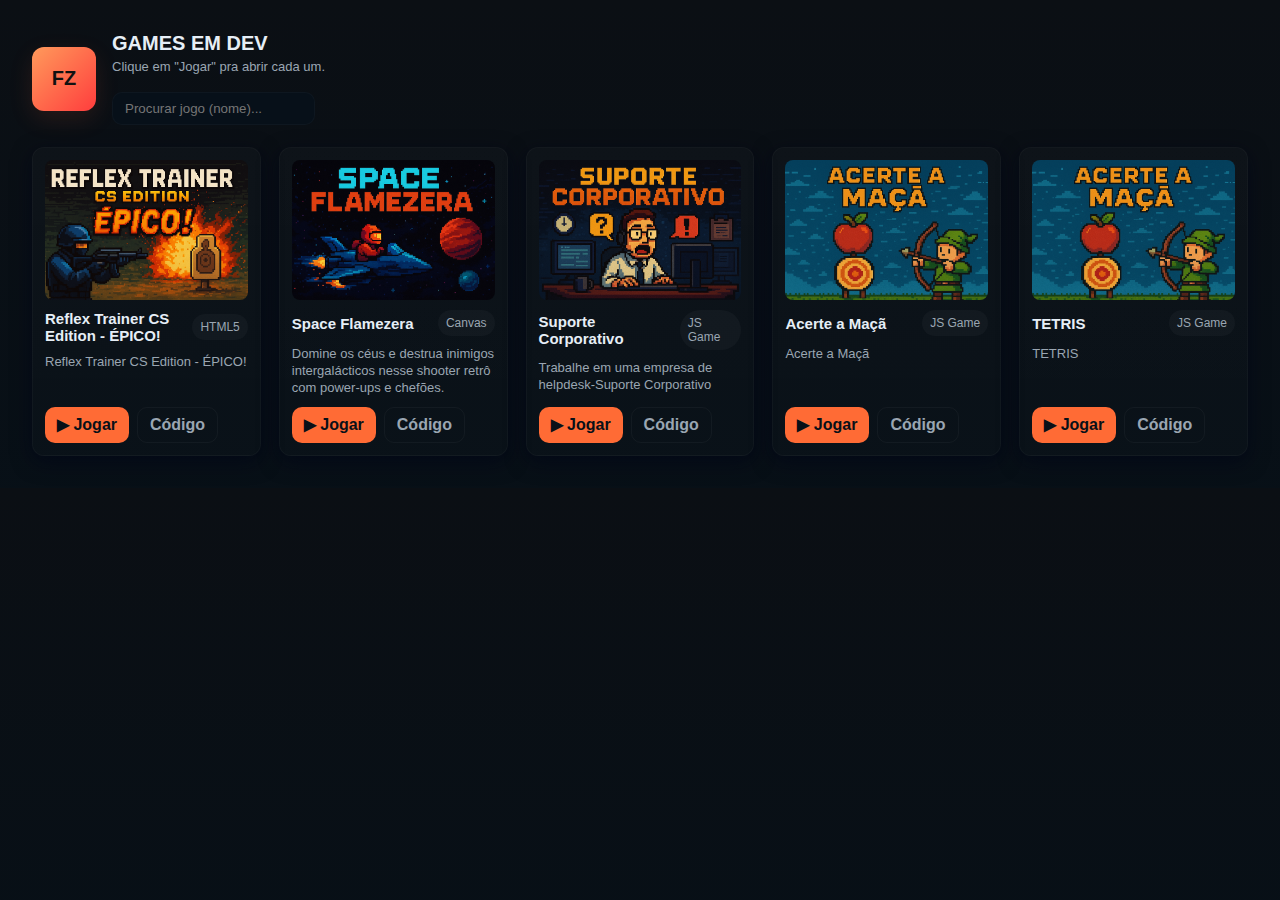
<file: index.html>
<!DOCTYPE html>
<html lang="pt-BR">
<head>
  <meta charset="utf-8" />
  <meta name="viewport" content="width=device-width,initial-scale=1" />
  <title>Meus Jogos — Junão</title>
  <style>
    :root{
      --bg:#0b0f14;
      --card:#0f1720;
      --muted:#9aa6b2;
      --accent:#ff6b35;
    }
    *{box-sizing:border-box}
    body{
      margin:0;
      font-family:Inter, "Segoe UI", Roboto, Arial, sans-serif;
      background: linear-gradient(180deg, var(--bg), #061018 140%);
      color:#e6eef6;
      -webkit-font-smoothing:antialiased;
      -moz-osx-font-smoothing:grayscale;
      padding:32px;
    }

    header{
      display:flex;
      gap:16px;
      align-items:center;
      margin-bottom:20px;
    }
    .logo{
      width:64px;
      height:64px;
      border-radius:12px;
      background:linear-gradient(135deg,#ff9a5b,#ff3d3d);
      display:flex;
      align-items:center;
      justify-content:center;
      font-weight:800;
      color:#111;
      font-size:20px;
      box-shadow:0 8px 24px rgba(255,100,50,0.12);
    }
    h1{margin:0;font-size:20px}
    p.lead{color:var(--muted); margin:4px 0 0; font-size:13px}

    .controls{
      margin-top:18px;
      display:flex;
      gap:8px;
      align-items:center;
    }
    .search{
      padding:8px 12px;
      border-radius:10px;
      background:#071019;
      border:1px solid rgba(255,255,255,0.03);
      color:var(--muted);
      outline:none;
    }

    .grid{
      display:grid;
      grid-template-columns:repeat(auto-fit,minmax(220px,1fr));
      gap:18px;
      margin-top:22px;
    }

    .card{
      background:linear-gradient(180deg, rgba(255,255,255,0.02), rgba(255,255,255,0.01));
      border-radius:12px;
      padding:12px;
      display:flex;
      flex-direction:column;
      gap:10px;
      box-shadow:0 6px 20px rgba(2,6,23,0.7);
      border:1px solid rgba(255,255,255,0.03);
      transition:transform .14s ease, box-shadow .14s ease;
    }
    .card:hover{ transform:translateY(-6px); box-shadow:0 14px 40px rgba(2,6,23,0.9); }

    .thumb{
      width:100%;
      height:140px;
      border-radius:8px;
      object-fit:cover;
      background:linear-gradient(180deg,#0b1220,#071018);
      display:block;
    }

    .meta{display:flex;align-items:center;justify-content:space-between;gap:8px}
    .title{font-weight:700;font-size:15px}
    .tag{font-size:12px;padding:6px 8px;border-radius:999px;background:rgba(255,255,255,0.03);color:var(--muted)}

    .desc{color:var(--muted);font-size:13px;line-height:1.3}

    .actions{display:flex;gap:8px;margin-top:auto}
    .btn{
      padding:8px 12px;border-radius:10px;border:0;background:var(--accent);color:#081018;font-weight:700;cursor:pointer;text-decoration:none;
    }
    .btn.secondary{
      background:transparent;color:var(--muted);border:1px solid rgba(255,255,255,0.04);font-weight:600;
    }

    footer{color:var(--muted);font-size:13px;margin-top:28px;text-align:center}
    @media (max-width:420px){
      .thumb{height:110px}
    }
  </style>
</head>
<body>
  <header>
    <div class="logo">FZ</div>
    <div>
      <h1>GAMES EM DEV</h1>
      <p class="lead">Clique em "Jogar" pra abrir cada um.</p>
      <div class="controls">
        <input id="search" class="search" placeholder="Procurar jogo (nome)..." />
      </div>
    </div>
  </header>

  <main>
    <div id="grid" class="grid">

      <!-- 🐍 Jogo 1: Reflex Trainer CS Edition - ÉPICO! -->
      <article class="card" data-title="Snake Insano">
        <img class="thumb" src="jogo1/ChatGPT Image 27 de out. de 2025, 20_28_42.png" alt="Thumbnail Snake Insano" onerror="this.src='assets/default-thumb.png'">
        <div class="meta">
          <div class="title">Reflex Trainer CS Edition - ÉPICO!</div>
          <div class="tag">HTML5</div>
        </div>
        <div class="desc">Reflex Trainer CS Edition - ÉPICO!</div>
        <div class="actions">
          <a class="btn" href="jogo1/index.html" target="_blank" rel="noopener">▶ Jogar</a>
          <a class="btn secondary" href="https://cristelli1226-source.github.io/FireBall_GamePlay/jogo1/index.html" target="_blank" rel="noopener">Código</a>
        </div>
      </article>

      <!-- 🚀 Jogo 2: Space Flamezera -->
      <article class="card" data-title="Space Shooter">
        <img class="thumb" src="jogo2/ChatGPT Image 27 de out. de 2025, 20_31_15.png" alt="Thumbnail Space Shooter" onerror="this.src='assets/default-thumb.png'">
        <div class="meta">
          <div class="title">Space Flamezera</div>
          <div class="tag">Canvas</div>
        </div>
        <div class="desc">Domine os céus e destrua inimigos intergalácticos nesse shooter retrô com power-ups e chefões.</div>
        <div class="actions">
          <a class="btn" href="jogo2/index.html" target="_blank" rel="noopener">▶ Jogar</a>
          <a class="btn secondary" href="https://cristelli1226-source.github.io/FireBall_GamePlay/jogo2/index.html" target="_blank" rel="noopener">Código</a>
        </div>
      </article>

      <!-- 🐉 Jogo 3: Suporte Corporativo -->
      <article class="card" data-title="Suporte Corporativo">
        <img class="thumb" src="jogo3/ChatGPT Image 27 de out. de 2025, 20_34_04.png" alt="Thumbnail Flappy Dragon" onerror="this.src='assets/default-thumb.png'">
        <div class="meta">
          <div class="title">Suporte Corporativo</div>
          <div class="tag">JS Game</div>
        </div>
        <div class="desc">Trabalhe em uma empresa de helpdesk-Suporte Corporativo</div>
        <div class="actions">
          <a class="btn" href="jogo3/index.html" target="_blank" rel="noopener">▶ Jogar</a>
          <a class="btn secondary" href="https://cristelli1226-source.github.io/FireBall_GamePlay/jogo3/index.html" target="_blank" rel="noopener">Código</a>
        </div>
      </article>

 <!-- 🐉 Jogo 4: Acerte a Maçã -->
      <article class="card" data-title="Acerte a Maçã">
        <img class="thumb" src="jogo4/ChatGPT Image 27 de out. de 2025, 20_36_24.png" alt="Thumbnail Flappy Dragon" onerror="this.src='assets/default-thumb.png'">
        <div class="meta">
          <div class="title">Acerte a Maçã</div>
          <div class="tag">JS Game</div>
        </div>
        <div class="desc">Acerte a Maçã</div>
        <div class="actions">
          <a class="btn" href="jogo4/index.html" target="_blank" rel="noopener">▶ Jogar</a>
          <a class="btn secondary" href="https://cristelli1226-source.github.io/FireBall_GamePlay/jogo4/index.html" target="_blank" rel="noopener">Código</a>
        </div>
      </article>

  <!-- 🐉 Jogo 4: TETRIS -->
      <article class="card" data-title="TETRIS">
        <img class="thumb" src="jogo4/ChatGPT Image 27 de out. de 2025, 20_36_24.png" alt="Thumbnail Flappy Dragon" onerror="this.src='assets/default-thumb.png'">
        <div class="meta">
          <div class="title">TETRIS</div>
          <div class="tag">JS Game</div>
        </div>
        <div class="desc">TETRIS</div>
        <div class="actions">
          <a class="btn" href="jogo4/index.html" target="_blank" rel="noopener">▶ Jogar</a>
          <a class="btn secondary" href="https://cristelli1226-source.github.io/FireBall_GamePlay/jogo5/index.html" target="_blank" rel="noopener">Código</a>
        </div>
      </article>

    </div>
  </main>

  </footer>

  <script>
    const search = document.getElementById('search');
    const cards = Array.from(document.querySelectorAll('.card'));
    search.addEventListener('input', () => {
      const q = search.value.trim().toLowerCase();
      cards.forEach(card => {
        const title = (card.dataset.title || '').toLowerCase();
        const desc = (card.querySelector('.desc')?.textContent || '').toLowerCase();
        card.style.display = (q === '' || title.includes(q) || desc.includes(q)) ? '' : 'none';
      });
    });
  </script>
</body>
</html>
</file>
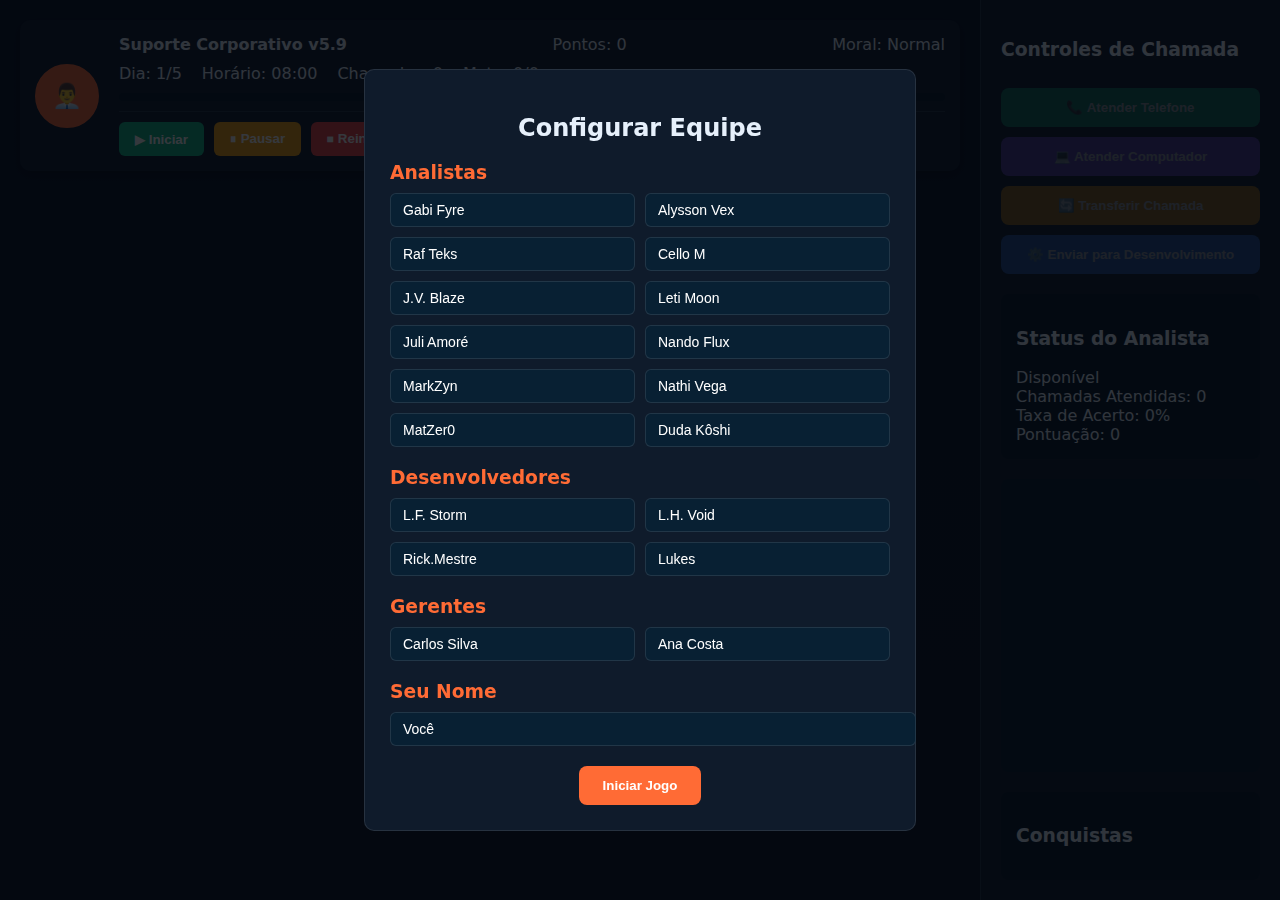
<file: jogo3/index.HTML>
<!doctype html>
<html lang="pt-BR">
<head>
  <meta charset="utf-8" />
  <meta name="viewport" content="width=device-width,initial-scale=1" />
  <title>Suporte Simulator — Edição Corporativa v.5.9</title>
  <style>
    :root {
      --bg: #0b1320;
      --card: #0f1b2b;
      --accent: #ff6b35;
      --muted: #9fb3c8;
      --correct: #4ade80;
      --wrong: #f87171;
      --neutral: #fbbf24;
      --special: #a855f7;
      --dev: #3b82f6;
      --manager: #f59e0b;
    }
    
    body {
      font-family: Inter, system-ui, Segoe UI, Arial;
      background: linear-gradient(180deg, #071021, #0b1320);
      color: #e6f0fb;
      margin: 0;
      padding: 0;
      min-height: 100vh;
      overflow: hidden;
    }
    
    .game-container {
      display: grid;
      grid-template-columns: 1fr 300px;
      height: 100vh;
    }
    
    .office-view {
      display: flex;
      flex-direction: column;
      padding: 20px;
      overflow: auto;
    }
    
    .hud {
      background: var(--card);
      padding: 15px;
      border-radius: 10px;
      margin-bottom: 20px;
      box-shadow: 0 4px 12px rgba(0,0,0,0.4);
      display: flex;
      align-items: center;
      gap: 20px;
    }
    
    .player-avatar {
      width: 60px;
      height: 60px;
      border-radius: 50%;
      background: var(--accent);
      display: flex;
      align-items: center;
      justify-content: center;
      font-size: 24px;
      border: 2px solid var(--accent);
      flex-shrink: 0;
      position: relative;
      cursor: pointer;
    }
    
    .hud-content {
      flex: 1;
    }
    
    .stats-bar {
      display: flex;
      justify-content: space-between;
      margin-bottom: 10px;
    }
    
    .day-info {
      display: flex;
      gap: 20px;
      margin-bottom: 10px;
    }
    
    .progress-bar {
      width: 100%;
      height: 8px;
      background: #071826;
      border-radius: 4px;
      margin: 8px 0;
      overflow: hidden;
    }
    
    .progress-fill {
      height: 100%;
      background: var(--accent);
      border-radius: 4px;
      transition: width .3s;
    }
    
    .controls {
      display: flex;
      gap: 10px;
      margin-top: 10px;
      padding-top: 10px;
      border-top: 1px solid rgba(255,255,255,0.1);
    }
    
    .control-btn {
      padding: 8px 16px;
      border-radius: 6px;
      border: none;
      background: var(--accent);
      color: white;
      font-weight: bold;
      cursor: pointer;
      transition: all 0.2s;
    }
    
    .control-btn:hover {
      transform: translateY(-2px);
      box-shadow: 0 4px 8px rgba(0,0,0,0.3);
    }
    
    .control-btn:disabled {
      opacity: 0.5;
      cursor: not-allowed;
      transform: none;
    }
    
    .control-btn.start {
      background: #10b981;
    }
    
    .control-btn.pause {
      background: #f59e0b;
    }
    
    .control-btn.reset {
      background: #ef4444;
    }
    
    .control-btn.speed {
      background: #8b5cf6;
    }
    
    .office-layout {
      display: grid;
      grid-template-columns: 1fr 1fr 1fr;
      gap: 15px;
      flex: 1;
    }
    
    .room {
      background: var(--card);
      border-radius: 10px;
      padding: 15px;
      display: flex;
      flex-direction: column;
      box-shadow: 0 4px 12px rgba(0,0,0,0.3);
    }
    
    .room-header {
      display: flex;
      align-items: center;
      gap: 8px;
      margin-bottom: 15px;
      padding-bottom: 8px;
      border-bottom: 1px solid rgba(255,255,255,0.1);
    }
    
    .room-title {
      font-weight: bold;
      font-size: 14px;
    }
    
    .desks-grid {
      display: grid;
      grid-template-columns: repeat(3, 1fr);
      gap: 10px;
      flex: 1;
    }
    
    .desk {
      width: 70px;
      height: 70px;
      background: #0a1a2a;
      border-radius: 8px;
      display: flex;
      flex-direction: column;
      align-items: center;
      justify-content: center;
      position: relative;
      transition: all 0.3s;
      font-size: 12px;
      text-align: center;
      padding: 5px;
      cursor: pointer;
    }
    
    .desk.player {
      border: 2px solid var(--accent);
      transform: scale(1.05);
    }
    
    .desk.busy {
      border: 2px solid var(--wrong);
    }
    
    .desk.available {
      border: 2px solid var(--correct);
    }
    
    .desk.dev {
      background: #1e3a5f;
      border: 2px solid var(--dev);
    }
    
    .desk.manager {
      background: #3a2a0f;
      border: 2px solid var(--manager);
    }
    
    .call-indicator {
      position: absolute;
      top: -5px;
      right: -5px;
      width: 18px;
      height: 18px;
      border-radius: 50%;
      display: flex;
      align-items: center;
      justify-content: center;
      font-size: 9px;
    }
    
    .phone-call {
      background: var(--accent);
    }
    
    .computer-call {
      background: var(--special);
    }
    
    .dev-task {
      background: var(--dev);
    }
    
    .dev-progress-bar {
      position: absolute;
      bottom: 0;
      left: 0;
      width: 100%;
      height: 4px;
      background: #071826;
      border-radius: 0 0 8px 8px;
      overflow: hidden;
    }
    
    .dev-progress-fill {
      height: 100%;
      background: var(--dev);
      transition: width 0.3s;
      border-radius: 0 0 8px 8px;
    }
    
    .sidebar {
      background: var(--card);
      padding: 20px;
      display: flex;
      flex-direction: column;
      gap: 20px;
      overflow-y: auto;
      border-left: 1px solid rgba(255,255,255,0.1);
    }
    
    .call-controls {
      display: flex;
      flex-direction: column;
      gap: 10px;
    }
    
    .call-btn {
      padding: 12px;
      border-radius: 8px;
      border: none;
      background: var(--accent);
      color: white;
      font-weight: bold;
      cursor: pointer;
      display: flex;
      align-items: center;
      gap: 8px;
      justify-content: center;
      transition: all 0.2s;
      position: relative;
    }
    
    .call-btn:hover:not(:disabled) {
      transform: translateY(-2px);
      box-shadow: 0 4px 8px rgba(0,0,0,0.3);
    }
    
    .call-btn:disabled {
      opacity: 0.5;
      cursor: not-allowed;
    }
    
    .call-btn.phone {
      background: #10b981;
    }
    
    .call-btn.computer {
      background: #8b5cf6;
    }
    
    .call-btn.transfer {
      background: #f59e0b;
    }
    
    .call-btn.dev {
      background: var(--dev);
    }
    
    .status-panel {
      background: #071826;
      padding: 15px;
      border-radius: 8px;
    }
    
    .last-call-rating {
      margin-top: 10px;
      padding: 8px;
      background: #082033;
      border-radius: 6px;
      font-size: 12px;
    }
    
    .rating-good {
      color: var(--correct);
    }
    
    .rating-bad {
      color: var(--wrong);
    }
    
    .rating-neutral {
      color: var(--neutral);
    }
    
    .log {
      background: #071b2a;
      padding: 12px;
      border-radius: 8px;
      height: 200px;
      overflow: auto;
      font-size: 13px;
      flex: 1;
    }
    
    .achievements {
      background: #071826;
      padding: 15px;
      border-radius: 8px;
    }
    
    .achievement-list {
      display: flex;
      flex-direction: column;
      gap: 8px;
      margin-top: 10px;
    }
    
    .achievement {
      display: flex;
      align-items: center;
      gap: 10px;
      padding: 8px;
      background: #082033;
      border-radius: 6px;
      font-size: 13px;
    }
    
    .achievement.unlocked {
      border-left: 4px solid var(--correct);
    }
    
    .achievement.locked {
      opacity: 0.6;
    }
    
    .achievement-icon {
      width: 24px;
      height: 24px;
      border-radius: 50%;
      background: var(--neutral);
      display: flex;
      align-items: center;
      justify-content: center;
      font-size: 12px;
    }
    
    .modal {
      position: fixed;
      inset: 0;
      display: none;
      align-items: center;
      justify-content: center;
      background: rgba(2,6,12,.8);
      z-index: 1000;
    }
    
    .modal .box {
      background: var(--card);
      padding: 20px;
      border-radius: 10px;
      min-width: 400px;
      max-width: 500px;
      border: 1px solid rgba(255,255,255,.1);
    }
    
    .options {
      display: flex;
      flex-direction: column;
      gap: 8px;
      margin-top: 12px;
    }
    
    .opt {
      padding: 10px;
      border-radius: 8px;
      background: #082033;
      border: 1px solid rgba(255,255,255,.03);
      cursor: pointer;
      transition: all .2s;
    }
    
    .opt:hover {
      background: #0a2942;
      transform: translateY(-1px);
    }
    
    .lunch-options {
      display: grid;
      grid-template-columns: 1fr 1fr;
      gap: 10px;
      margin-top: 15px;
    }
    
    .lunch-opt {
      padding: 12px;
      border-radius: 8px;
      background: #082033;
      border: 1px solid rgba(255,255,255,.03);
      cursor: pointer;
      text-align: center;
      transition: all .2s;
    }
    
    .lunch-opt:hover {
      background: #0a2942;
    }
    
    .manager-event {
      text-align: center;
      padding: 15px;
      background: #1e3a5f;
      border-radius: 8px;
      margin-top: 15px;
    }
    
    .manager-options {
      display: flex;
      gap: 10px;
      justify-content: center;
      margin-top: 15px;
    }
    
    .manager-btn {
      padding: 10px 15px;
      border-radius: 8px;
      border: none;
      cursor: pointer;
      font-weight: bold;
      transition: all 0.2s;
    }
    
    .manager-btn:hover {
      transform: translateY(-2px);
    }
    
    .manager-btn.accept {
      background: var(--correct);
      color: #051018;
    }
    
    .manager-btn.decline {
      background: var(--wrong);
      color: white;
    }
    
    .tooltip {
      position: absolute;
      background: rgba(0, 0, 0, 0.9);
      color: white;
      padding: 8px 12px;
      border-radius: 6px;
      font-size: 12px;
      z-index: 1000;
      max-width: 200px;
      pointer-events: none;
      opacity: 0;
      transition: opacity 0.3s;
      border: 1px solid rgba(255,255,255,0.1);
    }
    
    .name-input-modal {
      position: fixed;
      inset: 0;
      display: flex;
      align-items: center;
      justify-content: center;
      background: rgba(2,6,12,.8);
      z-index: 2000;
    }
    
    .name-input-container {
      background: var(--card);
      padding: 25px;
      border-radius: 10px;
      width: 500px;
      max-width: 90vw;
      border: 1px solid rgba(255,255,255,.1);
    }
    
    .name-input-section {
      margin-bottom: 20px;
    }
    
    .name-input-section h3 {
      margin-bottom: 10px;
      color: var(--accent);
    }
    
    .name-input-grid {
      display: grid;
      grid-template-columns: 1fr 1fr;
      gap: 10px;
    }
    
    .name-input {
      padding: 8px 12px;
      border-radius: 6px;
      background: #082033;
      border: 1px solid rgba(255,255,255,.1);
      color: white;
      font-size: 14px;
    }
    
    .name-input:focus {
      outline: none;
      border-color: var(--accent);
    }
    
    .start-game-btn {
      padding: 12px 24px;
      border-radius: 8px;
      border: none;
      background: var(--accent);
      color: white;
      font-weight: bold;
      cursor: pointer;
      display: block;
      margin: 20px auto 0;
      transition: all 0.2s;
    }
    
    .start-game-btn:hover {
      transform: translateY(-2px);
      box-shadow: 0 4px 12px rgba(255,107,53,0.3);
    }
    
    /* NOVOS ESTILOS ADICIONADOS */
    .phone-background {
      background: linear-gradient(135deg, #1a3a5f, #0f1b2b);
      background-image: url('data:image/svg+xml;utf8,<svg xmlns="http://www.w3.org/2000/svg" width="100" height="100" viewBox="0 0 100 100"><path d="M30,20 L70,20 L70,80 L30,80 Z" fill="none" stroke="%23ff6b35" stroke-width="2"/><circle cx="50" cy="30" r="5" fill="%23ff6b35"/><rect x="40" y="45" width="20" height="30" rx="3" fill="%23ff6b35"/></svg>');
      background-repeat: no-repeat;
      background-position: center;
      background-size: 150px;
    }
    
    .chat-background {
      background: linear-gradient(135deg, #2d1b69, #0f1b2b);
      background-image: url('data:image/svg+xml;utf8,<svg xmlns="http://www.w3.org/2000/svg" width="100" height="100" viewBox="0 0 100 100"><rect x="10" y="20" width="80" height="60" rx="10" fill="%238b5cf6" opacity="0.3"/><rect x="20" y="30" width="60" height="10" rx="5" fill="%238b5cf6"/><rect x="20" y="50" width="40" height="10" rx="5" fill="%238b5cf6"/><rect x="70" y="70" width="15" height="15" rx="2" fill="%238b5cf6"/></svg>');
      background-repeat: no-repeat;
      background-position: center;
      background-size: 150px;
    }
    
    .analyst-help-modal {
      text-align: center;
    }
    
    .analyst-avatar {
      width: 80px;
      height: 80px;
      border-radius: 50%;
      background: var(--accent);
      display: flex;
      align-items: center;
      justify-content: center;
      margin: 0 auto 15px;
      font-size: 40px;
    }
    
    .analyst-badge {
      background: var(--card);
      padding: 8px 15px;
      border-radius: 20px;
      display: inline-block;
      margin-top: 10px;
      border: 1px solid var(--accent);
    }
    
    .analyst-options {
      display: flex;
      gap: 10px;
      justify-content: center;
      margin-top: 20px;
    }
    
    .analyst-btn {
      padding: 10px 15px;
      border-radius: 8px;
      border: none;
      cursor: pointer;
      font-weight: bold;
      transition: all 0.2s;
    }
    
    .analyst-btn.help {
      background: var(--correct);
      color: #051018;
    }
    
    .analyst-btn.ignore {
      background: var(--wrong);
      color: white;
    }
    
    .conversation-modal {
      text-align: center;
    }
    
    .conversation-options {
      display: flex;
      gap: 10px;
      justify-content: center;
      margin-top: 20px;
    }
    
    .conversation-btn {
      padding: 10px 15px;
      border-radius: 8px;
      border: none;
      cursor: pointer;
      font-weight: bold;
      transition: all 0.2s;
    }
    
    .conversation-btn.talk {
      background: var(--correct);
      color: #051018;
    }
    
    .conversation-btn.ignore {
      background: var(--wrong);
      color: white;
    }
    
    .speed-controls {
      display: flex;
      gap: 5px;
      margin-top: 10px;
    }
    
    .speed-btn {
      padding: 5px 10px;
      border-radius: 4px;
      border: none;
      background: #082033;
      color: white;
      cursor: pointer;
      font-size: 12px;
      transition: all 0.2s;
    }
    
    .speed-btn.active {
      background: var(--accent);
    }
    
    .speed-btn:hover {
      background: #0a2942;
    }
    
    .analyst-select-modal {
      text-align: center;
    }
    
    .analyst-list {
      display: grid;
      grid-template-columns: 1fr 1fr;
      gap: 10px;
      margin-top: 15px;
      max-height: 300px;
      overflow-y: auto;
    }
    
    .analyst-item {
      padding: 12px;
      border-radius: 8px;
      background: #082033;
      border: 1px solid rgba(255,255,255,.1);
      cursor: pointer;
      transition: all 0.2s;
      text-align: center;
    }
    
    .analyst-item:hover {
      background: #0a2942;
      transform: translateY(-2px);
    }
    
    .question-modal-content {
      position: relative;
      z-index: 1001;
    }
    
    .complaint-modal {
      text-align: center;
    }
    
    .complaint-list {
      display: flex;
      flex-direction: column;
      gap: 10px;
      margin-top: 15px;
      max-height: 300px;
      overflow-y: auto;
    }
    
    .complaint-item {
      padding: 12px;
      border-radius: 8px;
      background: #082033;
      border: 1px solid rgba(255,255,255,.1);
      cursor: pointer;
      transition: all 0.2s;
      text-align: center;
    }
    
    .complaint-item:hover {
      background: #0a2942;
      transform: translateY(-2px);
    }
    
    .analyst-progress-bar {
      position: absolute;
      bottom: 0;
      left: 0;
      width: 100%;
      height: 4px;
      background: #071826;
      border-radius: 0 0 8px 8px;
      overflow: hidden;
    }
    
    .analyst-progress-fill {
      height: 100%;
      background: var(--accent);
      transition: width 0.3s;
      border-radius: 0 0 8px 8px;
    }
  </style>
</head>
<body>
  <!-- Modal para inserir nomes antes do jogo -->
  <div class="name-input-modal" id="nameInputModal">
    <div class="name-input-container">
      <h2 style="text-align: center; margin-bottom: 20px;">Configurar Equipe</h2>
      
      <div class="name-input-section">
        <h3>Analistas</h3>
        <div class="name-input-grid">
          <input type="text" class="name-input" id="analystName1" placeholder="Analista 1" value="Gabi Fyre">
          <input type="text" class="name-input" id="analystName2" placeholder="Analista 2" value="Alysson Vex">
          <input type="text" class="name-input" id="analystName3" placeholder="Analista 3" value="Raf Teks">
          <input type="text" class="name-input" id="analystName4" placeholder="Analista 4" value="Cello M">
          <input type="text" class="name-input" id="analystName5" placeholder="Analista 5" value="J.V. Blaze">
          <input type="text" class="name-input" id="analystName6" placeholder="Analista 6" value="Leti Moon">
          <input type="text" class="name-input" id="analystName7" placeholder="Analista 7" value="Juli Amoré">
          <input type="text" class="name-input" id="analystName8" placeholder="Analista 8" value="Nando Flux">
          <input type="text" class="name-input" id="analystName9" placeholder="Analista 9" value="MarkZyn">
          <input type="text" class="name-input" id="analystName10" placeholder="Analista 10" value="Nathi Vega">
          <input type="text" class="name-input" id="analystName11" placeholder="Analista 11" value="MatZer0">
          <input type="text" class="name-input" id="analystName12" placeholder="Analista 12" value="Duda Kôshi">
        </div>
      </div>
      
      <div class="name-input-section">
        <h3>Desenvolvedores</h3>
        <div class="name-input-grid">
          <input type="text" class="name-input" id="devName1" placeholder="Desenvolvedor 1" value="L.F. Storm">
          <input type="text" class="name-input" id="devName2" placeholder="Desenvolvedor 2" value="L.H. Void">
          <input type="text" class="name-input" id="devName3" placeholder="Desenvolvedor 3" value="Rick.Mestre">
          <input type="text" class="name-input" id="devName4" placeholder="Desenvolvedor 4" value="Lukes">
        </div>
      </div>
      
      <div class="name-input-section">
        <h3>Gerentes</h3>
        <div class="name-input-grid">
          <input type="text" class="name-input" id="managerName1" placeholder="Gerente 1" value="Carlos Silva">
          <input type="text" class="name-input" id="managerName2" placeholder="Gerente 2" value="Ana Costa">
        </div>
      </div>
      
      <div class="name-input-section">
        <h3>Seu Nome</h3>
        <input type="text" class="name-input" id="playerName" placeholder="Seu nome" value="Você" style="width: 100%;">
      </div>
      
      <button class="start-game-btn" onclick="startGameWithNames()">Iniciar Jogo</button>
    </div>
  </div>

  <div class="game-container">
    <div class="office-view">
      <div class="hud">
        <!-- AVATAR DO JOGADOR ADICIONADO AQUI -->
        <div class="player-avatar" id="playerAvatar" onclick="showAnalystSelectModal()">👨‍💼</div>
        <div class="hud-content">
          <div class="stats-bar">
            <div><strong>Suporte Corporativo v5.9</strong></div>
            <div>Pontos: <span id="totalPoints">0</span></div>
            <div>Moral: <span id="moralLevel">Normal</span></div>
          </div>
          
          <div class="day-info">
            <div>Dia: <span id="day">1</span>/5</div>
            <div>Horário: <span id="time">08:00</span></div>
            <div>Chamadas: <span id="calls">0</span></div>
            <div>Meta: <span id="goalProgress">0/0</span></div>
          </div>
          
          <div class="progress-bar">
            <div class="progress-fill" id="dayProgress" style="width:0%"></div>
          </div>
          
          <div class="controls">
            <button class="control-btn start" id="startBtn">▶ Iniciar</button>
            <button class="control-btn pause" id="pauseBtn">⏸ Pausar</button>
            <button class="control-btn reset" id="resetBtn">⏹ Reiniciar</button>
            <div class="speed-controls">
              <button class="speed-btn active" id="speed1x" onclick="setGameSpeed(1)">1x</button>
              <button class="speed-btn" id="speed2x" onclick="setGameSpeed(2)">2x</button>
              <button class="speed-btn" id="speed5x" onclick="setGameSpeed(5)">5x</button>
            </div>
          </div>
        </div>
      </div>
      
      <div class="office-layout" id="officeLayout">
        <!-- Layout será gerado pelo JavaScript -->
      </div>
    </div>
    
    <div class="sidebar">
      <div class="call-controls">
        <h3>Controles de Chamada</h3>
        <button class="call-btn phone" id="answerPhoneBtn" disabled>
          📞 Atender Telefone
        </button>
        <button class="call-btn computer" id="answerComputerBtn" disabled>
          💻 Atender Computador
        </button>
        <button class="call-btn transfer" id="transferBtn" disabled>
          🔄 Transferir Chamada
        </button>
        <button class="call-btn dev" id="sendToDevBtn" disabled>
          ⚙️ Enviar para Desenvolvimento
        </button>
      </div>
      
      <div class="status-panel">
        <h3>Status do Analista</h3>
        <div id="analystStatus">Disponível</div>
        <div>Chamadas Atendidas: <span id="playerCalls">0</span></div>
        <div>Taxa de Acerto: <span id="accuracy">0%</span></div>
        <div>Pontuação: <span id="playerPoints">0</span></div>
        
        <div class="last-call-rating" id="lastCallRating" style="display: none;">
          <strong>Avaliação do último chamado:</strong>
          <div id="ratingText"></div>
        </div>
      </div>
      
      <div class="log" id="log">
        <!-- Log de eventos -->
      </div>
      
      <div class="achievements">
        <h3>Conquistas</h3>
        <div class="achievement-list" id="achievementList">
          <!-- Lista de conquistas -->
        </div>
      </div>
    </div>
  </div>

  <!-- Modal para perguntas -->
  <div class="modal" id="questionModal">
    <div class="box question-modal-content">
      <div id="modalTitle"><strong id="callerType">Pergunta</strong></div>
      <div id="modalQuestion" style="margin-top:8px">...</div>
      <div class="options" id="modalOptions"></div>
    </div>
  </div>

  <!-- Modal para almoço -->
  <div class="modal" id="lunchModal">
    <div class="box">
      <h3>Hora do Almoço</h3>
      <p>O que você vai fazer durante o almoço?</p>
      <div class="lunch-options">
        <div class="lunch-opt" onclick="selectLunchOption('fofoca_boa')">
          Fazer fofoca positiva sobre colegas
        </div>
        <div class="lunch-opt" onclick="selectLunchOption('fofoca_ruim')">
          Fazer fofoca negativa sobre colegas
        </div>
        <div class="lunch-opt" onclick="selectLunchOption('trabalhar')">
          Trabalhar durante o almoço
        </div>
        <div class="lunch-opt" onclick="selectLunchOption('descansar')">
          Descansar sem falar com ninguém
        </div>
      </div>
    </div>
  </div>

  <!-- Modal do gerente -->
  <div class="modal" id="managerModal">
    <div class="box">
      <div class="manager-event">
        <h3>👨‍💼 Gerente</h3>
        <p id="managerMessage">Precisamos de você para fazer hora extra hoje. Você aceita?</p>
        <div class="manager-options">
          <button class="manager-btn accept" onclick="handleManagerRequest(true)">Aceitar</button>
          <button class="manager-btn decline" onclick="handleManagerRequest(false)">Recusar</button>
        </div>
      </div>
    </div>
  </div>

  <!-- Modal para ajuda de analista -->
  <div class="modal" id="analystHelpModal">
    <div class="box analyst-help-modal">
      <div class="analyst-avatar">👨‍💻</div>
      <h3 id="analystHelpName">Analista</h3>
      <div class="analyst-badge" id="analystHelpBadge">Analista</div>
      <p id="analystHelpMessage">Preciso de ajuda com este problema complexo!</p>
      <div class="analyst-options">
        <button class="analyst-btn help" onclick="handleAnalystHelp(true)">Ajudar</button>
        <button class="analyst-btn ignore" onclick="handleAnalystHelp(false)">Ignorar</button>
      </div>
    </div>
  </div>

  <!-- Modal para conversa com analista -->
  <div class="modal" id="conversationModal">
    <div class="box conversation-modal">
      <div class="analyst-avatar">👨‍💻</div>
      <h3 id="conversationAnalystName">Analista</h3>
      <div class="analyst-badge" id="conversationAnalystBadge">Analista</div>
      <p id="conversationMessage">E aí, tudo bem? Quer bater um papo?</p>
      <div class="conversation-options">
        <button class="conversation-btn talk" onclick="handleConversation(true)">Conversar</button>
        <button class="conversation-btn ignore" onclick="handleConversation(false)">Ignorar</button>
      </div>
    </div>
  </div>

  <!-- Modal para selecionar analista para conversa -->
  <div class="modal" id="analystSelectModal">
    <div class="box analyst-select-modal">
      <h3>👥 Escolher Colega para Conversar</h3>
      <p>Selecione com quem você gostaria de bater papo:</p>
      <div class="analyst-list" id="analystList">
        <!-- Lista de analistas será preenchida aqui -->
      </div>
    </div>
  </div>

  <!-- Modal para ajudar analista com pergunta -->
  <div class="modal" id="analystQuestionModal">
    <div class="box question-modal-content">
      <div id="analystModalTitle"><strong>👨‍💻 Ajudando <span id="helpingAnalystName">Analista</span></strong></div>
      <div id="analystModalQuestion" style="margin-top:8px">...</div>
      <div class="options" id="analystModalOptions"></div>
    </div>
  </div>

  <!-- Modal para reclamar de analista -->
  <div class="modal" id="complaintModal">
    <div class="box complaint-modal">
      <h3>👨‍💼 Reclamação na Gerência</h3>
      <p>Selecione o analista sobre quem você quer reclamar:</p>
      <div class="complaint-list" id="complaintList">
        <!-- Lista de analistas para reclamar -->
      </div>
    </div>
  </div>

  <!-- Modal para fofoca dos bots -->
  <div class="modal" id="gossipModal">
    <div class="box">
      <div class="manager-event">
        <h3>⚠️ ATENÇÃO DA GERÊNCIA</h3>
        <p id="gossipMessage">Houve reclamações sobre seu comportamento. Vamos conversar?</p>
        <div class="manager-options">
          <button class="manager-btn accept" onclick="handleGossipComplaint(true)">Explicar</button>
          <button class="manager-btn decline" onclick="handleGossipComplaint(false)">Ignorar</button>
        </div>
      </div>
    </div>
  </div>

  <!-- Modal para entrega de tarefa de desenvolvimento -->
  <div class="modal" id="devDeliveryModal">
    <div class="box">
      <div class="manager-event">
        <h3>⚙️ Tarefa Concluída</h3>
        <p id="devDeliveryMessage">A tarefa de desenvolvimento está pronta para entrega ao cliente!</p>
        <div class="manager-options">
          <button class="manager-btn accept" onclick="deliverDevTask()">Entregar ao Cliente</button>
        </div>
      </div>
    </div>
  </div>

  <audio id="ringSound" src="https://actions.google.com/sounds/v1/alarms/phone_alerts_and_rings.ogg" preload="auto"></audio>
  <audio id="correctSound" src="https://actions.google.com/sounds/v1/cartoon/cartoon_boing.ogg" preload="auto"></audio>
  <audio id="wrongSound" src="https://actions.google.com/sounds/v1/cartoon/cartoon_fail_strings.ogg" preload="auto"></audio>

  <script>
    // CONFIGURAÇÕES DO JOGO - TEMPO REDUZIDO PARA 1 MINUTO
    const realDurationMinutes = 1;
    const totalSimHours = 10;
    const daysTotal = 5;
    const callRingRealTimeout = 10000;
    const answerResponseDeadline = 10000;

    // Sistema de perguntas
    const questions = [
      {q:'Meu sistema não está abrindo, o que faço?',correct:'Verifique o gerenciador token;',neutral:'Reinicie o computador;',wrong:'Chame um técnico de T.I;', type: 'simple'},
      {q:'Depois que você mexeu aqui, meu monitor não liga mais!.',correct:'Não tem relação com o que fiz,chame um técnico de T.i ;',neutral:'Reinicie o computador;',wrong:'Verifique o gerenciador token;', type: 'simple'},
      {q:'Meu Computador está pedindo para atualizar o Windows!',correct:'Reinicie o computador;',neutral:'Chame um técnico de T.i;',wrong:'Verifique o gerenciador token;', type: 'simple'},
      {q:'Esqueci minha senha, como proceder?',correct:'Solicitar redefinição pelo sistema;',neutral:'Contatar o administrador;',wrong:'Criar nova conta;', type: 'simple'},
      {q:'O sistema está muito lento hoje.',correct:'Verificar conexão de rede;',neutral:'Reiniciar o sistema;',wrong:'Comprar computador novo;', type: 'simple'},
      {q:'Não consigo imprimir documentos.',correct:'Verificar fila de impressão;',neutral:'Reiniciar impressora;',wrong:'Reinstalar Windows;', type: 'simple'},
      {q:'Perdi um arquivo importante!',correct:'Verificar lixeira e backup;',neutral:'Procurar em pastas recentes;',wrong:'Formatar computador;', type: 'simple'},
      {q:'O email não está sincronizando.',correct:'Verificar configurações IMAP;',neutral:'Reiniciar cliente email;',wrong:'Criar nova conta email;', type: 'simple'},
      // Novas perguntas de erro de sistema (para desenvolvimento)
      {q:'O sistema está apresentando erro 500 em todas as requisições.',correct:'Verificar logs do servidor;',neutral:'Reiniciar o servidor;',wrong:'Reinstalar o sistema;', type: 'system'},
      {q:'O banco de dados não está respondendo às consultas.',correct:'Verificar conexão com o banco;',neutral:'Reiniciar serviço de banco;',wrong:'Formatar servidor;', type: 'system'},
      {q:'Há um vazamento de memória no sistema após a última atualização.',correct:'Analisar código da atualização;',neutral:'Reiniciar servidor periodicamente;',wrong:'Ignorar o problema;', type: 'system'},
      {q:'As transações financeiras estão duplicando no sistema.',correct:'Auditar código de transações;',neutral:'Desfazer transações manualmente;',wrong:'Continuar operação normal;', type: 'system'},
      {q:'O sistema de autenticação está rejeitando usuários válidos.',correct:'Verificar configurações de LDAP;',neutral:'Resetar senhas manualmente;',wrong:'Criar novas contas para todos;', type: 'system'},
      {q:'O relatório mensal está gerando dados inconsistentes.',correct:'Auditar queries do relatório;',neutral:'Gerar relatório manualmente;',wrong:'Alterar dados manualmente;', type: 'system'},
      {q:'A integração com o sistema de pagamento está falhando.',correct:'Verificar API de pagamento;',neutral:'Processar pagamentos manualmente;',wrong:'Desativar sistema de pagamento;', type: 'system'}
    ];

    // Sistema de desenvolvimento
    const devTasks = [
      { name: "Correção de bug simples", duration: 10000, points: 100 },
      { name: "Correção de bug complexo", duration: 15000, points: 200 },
      { name: "Nova funcionalidade", duration: 20000, points: 300 },
      { name: "Otimização de sistema", duration: 12000, points: 150 }
    ];

    // Sistema de conquistas
    const achievements = [
      { id: "first_call", name: "Primeira Chamada", description: "Atenda sua primeira chamada", unlocked: false },
      { id: "five_calls", name: "Atendimento Rápido", description: "Atenda 5 chamadas em um dia", unlocked: false },
      { id: "perfect_day", name: "Dia Perfeito", description: "Acerte todas as chamadas em um dia", unlocked: false },
      { id: "dev_master", name: "Mestre do Desenvolvimento", description: "Complete 5 tarefas de desenvolvimento", unlocked: false },
      { id: "transfer_pro", name: "Profissional de Transferência", description: "Transfira 10 chamadas", unlocked: false },
      { id: "overtime_king", name: "Rei da Hora Extra", description: "Aceite hora extra 3 vezes", unlocked: false },
      { id: "lunch_gossip", name: "Fofoqueiro do Almoço", description: "Faça fofoca em todos os almoços", unlocked: false }
    ];

    // Estado do jogo
    let gameState = {
      day: 1,
      time: "08:00",
      running: false,
      simMsPerMin: 0,
      simStartReal: 0,
      simTimer: null,
      attended: 0,
      gameSpeed: 1,
      player: {
        name: "Você",
        points: 0,
        callsAttended: 0,
        correctAnswers: 0,
        transfers: 0,
        devTasks: 0,
        overtimeAccepted: 0
      },
      calls: {
        active: 0,
        total: 0,
        goal: 0,
        answered: 0
      },
      desks: [],
      analysts: [],
      developers: [],
      managers: [],
      currentCall: null,
      callTimer: null,
      lastRating: null,
      moral: 50,
      lunchSelected: false,
      lunchActive: false,
      managerEventShown: false,
      analystHelpActive: false,
      conversationActive: false,
      dailyCalls: 0,
      currentAnalystHelp: null,
      pendingDevTasks: [],
      gossipComplaintActive: false,
      transferredCalls: new Map(),
      // NOVOS ESTADOS ADICIONADOS
      callPerformance: {
        attended: 0,
        transferred: 0,
        lastCheck: 0
      },
      dayStartReal: 0,
      // NOVO: Controlar o tempo decorrido manualmente
      elapsedSimMinutes: 0
    };

    // Inicialização do jogo
    function initGame() {
      // Inicializar layout do escritório
      const officeLayout = document.getElementById('officeLayout');
      officeLayout.innerHTML = '';
      
      // Criar nomes
      const analystNames = [];
      for (let i = 1; i <= 12; i++) {
        const nameInput = document.getElementById(`analystName${i}`);
        analystNames.push(nameInput ? nameInput.value : `Analista ${i}`);
      }
      
      const devNames = [];
      for (let i = 1; i <= 4; i++) {
        const nameInput = document.getElementById(`devName${i}`);
        devNames.push(nameInput ? nameInput.value : `Dev ${i}`);
      }
      
      const managerNames = [];
      for (let i = 1; i <= 2; i++) {
        const nameInput = document.getElementById(`managerName${i}`);
        managerNames.push(nameInput ? nameInput.value : `Gerente ${i}`);
      }
      
      // Definir nome do jogador
      const playerNameInput = document.getElementById('playerName');
      if (playerNameInput) {
        gameState.player.name = playerNameInput.value;
        document.getElementById('playerAvatar').innerHTML = '👨‍💼<div style="font-size:10px;margin-top:2px;">' + gameState.player.name + '</div>';
      }
      
      // SALA DE SUPORTE
      const supportRoom = document.createElement('div');
      supportRoom.className = 'room';
      supportRoom.innerHTML = `
        <div class="room-header">
          <span>🛠️</span>
          <div class="room-title">Sala de Suporte</div>
        </div>
        <div class="desks-grid" id="supportDesks">
          <!-- Mesas de suporte serão adicionadas aqui -->
        </div>
      `;
      
      // SALA DE DESENVOLVIMENTO
      const devRoom = document.createElement('div');
      devRoom.className = 'room';
      devRoom.innerHTML = `
        <div class="room-header">
          <span>⚙️</span>
          <div class="room-title">Sala de Desenvolvimento</div>
        </div>
        <div class="desks-grid" id="devDesks">
          <!-- Mesas de desenvolvimento serão adicionadas aqui -->
        </div>
      `;
      
      // SALA DE GERÊNCIA
      const managerRoom = document.createElement('div');
      managerRoom.className = 'room';
      managerRoom.innerHTML = `
        <div class="room-header">
          <span>👔</span>
          <div class="room-title">Sala de Gerência</div>
        </div>
        <div class="desks-grid" id="managerDesks">
          <!-- Mesas de gerência serão adicionadas aqui -->
        </div>
      `;
      
      officeLayout.appendChild(supportRoom);
      officeLayout.appendChild(devRoom);
      officeLayout.appendChild(managerRoom);
      
      // Resetar estado
      gameState.desks = [];
      gameState.analysts = [];
      gameState.developers = [];
      gameState.managers = [];
      gameState.transferredCalls.clear();
      gameState.callPerformance.attended = 0;
      gameState.callPerformance.transferred = 0;
      gameState.elapsedSimMinutes = 0; // Resetar tempo decorrido
      
      // Adicionar jogador à sala de suporte
      const supportDesks = document.getElementById('supportDesks');
      const playerDesk = document.createElement('div');
      playerDesk.className = 'desk player';
      playerDesk.id = 'player-desk';
      playerDesk.innerHTML = `
        <div>👨‍💼</div>
        <div style="font-size:10px">${gameState.player.name}</div>
      `;
      supportDesks.appendChild(playerDesk);
      
      const playerDeskObj = {
        id: 'player-desk',
        name: gameState.player.name,
        type: 'player',
        busy: false,
        currentTask: null
      };
      gameState.desks.push(playerDeskObj);
      gameState.playerDesk = playerDeskObj;
      
      // Adicionar analistas à sala de suporte
      analystNames.forEach((name, index) => {
        const desk = document.createElement('div');
        const deskId = `analyst-desk-${index}`;
        desk.className = 'desk';
        desk.id = deskId;
        desk.innerHTML = `
          <div>👨‍💻</div>
          <div style="font-size:9px">${name}</div>
        `;
        desk.onclick = () => startConversation({name: name, id: deskId});
        supportDesks.appendChild(desk);
        
        const deskObj = {
          id: deskId,
          name: name,
          type: 'analyst',
          busy: false,
          currentTask: null
        };
        
        gameState.desks.push(deskObj);
        gameState.analysts.push(deskObj);
        
        // Adicionar tooltip
        addTooltipToDesk(desk, deskObj);
      });
      
      // Adicionar desenvolvedores à sala de desenvolvimento
      const devDesksElement = document.getElementById('devDesks');
      devNames.forEach((name, index) => {
        const desk = document.createElement('div');
        const deskId = `dev-desk-${index}`;
        desk.className = 'desk dev';
        desk.id = deskId;
        desk.innerHTML = `
          <div>👨‍💻</div>
          <div style="font-size:9px">${name}</div>
        `;
        desk.onclick = () => pressureDeveloper(deskId);
        devDesksElement.appendChild(desk);
        
        const deskObj = {
          id: deskId,
          name: name,
          type: 'dev',
          busy: false,
          currentTask: null,
          progressInterval: null
        };
        
        gameState.desks.push(deskObj);
        gameState.developers.push(deskObj);
        
        // Adicionar tooltip
        addTooltipToDesk(desk, deskObj);
      });
      
      // Adicionar gerentes à sala de gerência
      const managerDesksElement = document.getElementById('managerDesks');
      managerNames.forEach((name, index) => {
        const desk = document.createElement('div');
        const deskId = `manager-desk-${index}`;
        desk.className = 'desk manager';
        desk.id = deskId;
        desk.innerHTML = `
          <div>👔</div>
          <div style="font-size:9px">${name}</div>
        `;
        desk.onclick = () => showComplaintModal();
        managerDesksElement.appendChild(desk);
        
        const deskObj = {
          id: deskId,
          name: name,
          type: 'manager',
          busy: false,
          currentTask: null
        };
        
        gameState.desks.push(deskObj);
        gameState.managers.push(deskObj);
        
        // Adicionar tooltip
        addTooltipToDesk(desk, deskObj);
      });
      
      // Configurar metas de chamadas
      gameState.calls.goal = 5 + (gameState.day - 1) * 2;
      updateGoalDisplay();
      
      // Atualizar interface
      updateHUD();
      updateAchievements();
      
      // Adicionar event listeners
      document.getElementById('startBtn').addEventListener('click', startGame);
      document.getElementById('pauseBtn').addEventListener('click', pauseGame);
      document.getElementById('resetBtn').addEventListener('click', resetGame);
      
      document.getElementById('answerPhoneBtn').addEventListener('click', answerPhoneCall);
      document.getElementById('answerComputerBtn').addEventListener('click', answerComputerCall);
      document.getElementById('transferBtn').addEventListener('click', transferCall);
      document.getElementById('sendToDevBtn').addEventListener('click', sendToDevelopment);
      
      // Esconder modal de entrada de nomes
      document.getElementById('nameInputModal').style.display = 'none';
      
      // Adicionar log inicial
      addToLog("Sistema iniciado. Aguardando chamadas...");
    }

    // Adicionar tooltip às mesas
    function addTooltipToDesk(deskElement, deskData) {
      deskElement.addEventListener('mouseover', (e) => {
        showTooltip(e, generateTooltipText(deskData));
      });
      
      deskElement.addEventListener('mouseout', hideTooltip);
      deskElement.addEventListener('mousemove', (e) => {
        updateTooltipPosition(e);
      });
    }

    // Gerar texto do tooltip
    function generateTooltipText(deskData) {
      let text = `<strong>${deskData.name}</strong><br>`;
      
      if (deskData.type === 'player') {
        text += `Tipo: Jogador<br>`;
      } else if (deskData.type === 'analyst') {
        text += `Tipo: Analista<br>`;
      } else if (deskData.type === 'dev') {
        text += `Tipo: Desenvolvedor<br>`;
      } else if (deskData.type === 'manager') {
        text += `Tipo: Gerente<br>`;
      }
      
      text += `Status: ${deskData.busy ? 'Ocupado' : 'Disponível'}<br>`;
      
      if (deskData.busy && deskData.currentTask) {
        if (deskData.currentTask.type === 'call') {
          text += `Chamada: ${deskData.currentTask.question.q.substring(0, 30)}...<br>`;
          text += `Tipo: ${deskData.currentTask.callType === 'phone' ? 'Telefone' : 'Computador'}`;
        } else if (deskData.currentTask.type === 'dev') {
          text += `Tarefa: ${deskData.currentTask.name}<br>`;
          text += `Progresso: ${Math.round(deskData.currentTask.progress || 0)}%`;
        }
      }
      
      return text;
    }

    // Mostrar tooltip
    function showTooltip(event, text) {
      hideTooltip();
      
      const tooltip = document.createElement('div');
      tooltip.className = 'tooltip';
      tooltip.innerHTML = text;
      document.body.appendChild(tooltip);
      
      updateTooltipPosition(event);
      tooltip.style.opacity = '1';
      
      event.target.tooltip = tooltip;
    }

    // Atualizar posição do tooltip
    function updateTooltipPosition(event) {
      const tooltip = document.querySelector('.tooltip');
      if (tooltip) {
        const x = event.clientX + 15;
        const y = event.clientY + 15;
        tooltip.style.left = `${x}px`;
        tooltip.style.top = `${y}px`;
      }
    }

    // Esconder tooltip
    function hideTooltip() {
      const tooltip = document.querySelector('.tooltip');
      if (tooltip) {
        tooltip.remove();
      }
    }

    // Iniciar jogo com nomes personalizados
    function startGameWithNames() {
      initGame();
      startGame();
    }

    // Atualizar HUD
    function updateHUD() {
      document.getElementById('day').textContent = gameState.day;
      document.getElementById('time').textContent = gameState.time;
      document.getElementById('calls').textContent = gameState.calls.answered;
      document.getElementById('totalPoints').textContent = gameState.player.points;
      document.getElementById('playerCalls').textContent = gameState.player.callsAttended;
      document.getElementById('playerPoints').textContent = gameState.player.points;
      
      const accuracy = gameState.player.callsAttended > 0 
        ? Math.round((gameState.player.correctAnswers / gameState.player.callsAttended) * 100) 
        : 0;
      document.getElementById('accuracy').textContent = `${accuracy}%`;
      
      // Atualizar barra de progresso do dia
      const timeParts = gameState.time.split(':');
      const hours = parseInt(timeParts[0]);
      const minutes = parseInt(timeParts[1]);
      const totalMinutes = hours * 60 + minutes;
      const startMinutes = 8 * 60; // 08:00
      const endMinutes = 18 * 60; // 18:00
      const progress = Math.min(100, Math.max(0, ((totalMinutes - startMinutes) / (endMinutes - startMinutes)) * 100));
      
      document.getElementById('dayProgress').style.width = `${progress}%`;
      
      // Atualizar status de moral
      let moralLevel = "Normal";
      if (gameState.moral >= 70) moralLevel = "Alta";
      else if (gameState.moral >= 30) moralLevel = "Normal";
      else moralLevel = "Baixa";
      
      document.getElementById('moralLevel').textContent = moralLevel;
      
      // Atualizar avatar do jogador
      const playerAvatar = document.getElementById('playerAvatar');
      if (gameState.currentCall) {
        playerAvatar.style.background = gameState.currentCall.type === 'phone' ? '#10b981' : '#8b5cf6';
        playerAvatar.innerHTML = gameState.currentCall.type === 'phone' ? '📞' : '💻';
      } else {
        playerAvatar.style.background = 'var(--accent)';
        playerAvatar.innerHTML = '👨‍💼<div style="font-size:10px;margin-top:2px;">' + gameState.player.name + '</div>';
      }
      
      // Atualizar status do analista
      document.getElementById('analystStatus').textContent = gameState.currentCall ? 'Ocupado' : 'Disponível';
    }

    // Atualizar meta de chamadas
    function updateGoalDisplay() {
      document.getElementById('goalProgress').textContent = `${gameState.calls.answered}/${gameState.calls.goal}`;
    }

    // Definir velocidade do jogo
    function setGameSpeed(speed) {
      gameState.gameSpeed = speed;
      
      // Atualizar botões de velocidade
      document.getElementById('speed1x').classList.toggle('active', speed === 1);
      document.getElementById('speed2x').classList.toggle('active', speed === 2);
      document.getElementById('speed5x').classList.toggle('active', speed === 5);
      
      // Reiniciar temporizadores com nova velocidade
      if (gameState.running) {
        clearInterval(gameState.simTimer);
        gameState.simTimer = setInterval(updateSimulation, 1000 / gameState.gameSpeed);
      }
      
      addToLog(`Velocidade do jogo alterada para ${speed}x`);
    }

    // Iniciar jogo
    function startGame() {
      if (gameState.running) return;
      
      gameState.running = true;
      gameState.dayStartReal = Date.now();
      gameState.simStartReal = Date.now();
      gameState.simMsPerMin = (realDurationMinutes * 60 * 1000) / (totalSimHours * 60);
      
      // Iniciar temporizador de simulação
      gameState.simTimer = setInterval(updateSimulation, 1000 / gameState.gameSpeed);
      
      // Iniciar geração de chamadas
      startCallGeneration();
      
      // Iniciar transferências de bots
      startBotTransfers();
      
      // Iniciar sistema de fofoca
      startGossipSystem();
      
      // Iniciar sistema de monitoramento de desempenho
      startPerformanceMonitoring();
      
      // Atualizar interface
      document.getElementById('startBtn').disabled = true;
      document.getElementById('pauseBtn').disabled = false;
      
      addToLog("Jogo iniciado. Bom trabalho!");
    }

    // Pausar jogo
    function pauseGame() {
      if (!gameState.running) return;
      
      gameState.running = false;
      clearInterval(gameState.simTimer);
      if (gameState.callTimer) clearTimeout(gameState.callTimer);
      
      // Atualizar interface
      document.getElementById('startBtn').disabled = false;
      document.getElementById('pauseBtn').disabled = true;
      
      addToLog("Jogo pausado.");
    }

    // Reiniciar jogo
    function resetGame() {
      pauseGame();
      
      // Resetar estado do jogo
      gameState.day = 1;
      gameState.time = "08:00";
      gameState.attended = 0;
      gameState.gameSpeed = 1;
      gameState.player.points = 0;
      gameState.player.callsAttended = 0;
      gameState.player.correctAnswers = 0;
      gameState.player.transfers = 0;
      gameState.player.devTasks = 0;
      gameState.player.overtimeAccepted = 0;
      gameState.calls.active = 0;
      gameState.calls.total = 0;
      gameState.calls.answered = 0;
      gameState.calls.goal = 5;
      gameState.moral = 50;
      gameState.lunchSelected = false;
      gameState.lunchActive = false;
      gameState.managerEventShown = false;
      gameState.analystHelpActive = false;
      gameState.conversationActive = false;
      gameState.dailyCalls = 0;
      gameState.currentAnalystHelp = null;
      gameState.pendingDevTasks = [];
      gameState.gossipComplaintActive = false;
      gameState.transferredCalls.clear();
      gameState.callPerformance.attended = 0;
      gameState.callPerformance.transferred = 0;
      gameState.elapsedSimMinutes = 0; // Resetar tempo decorrido
      
      // Resetar conquistas
      achievements.forEach(ach => ach.unlocked = false);
      
      // Resetar interface
      updateHUD();
      updateGoalDisplay();
      updateAchievements();
      
      // Limpar log
      document.getElementById('log').innerHTML = '';
      
      // Desabilitar botões de chamada
      document.getElementById('answerPhoneBtn').disabled = true;
      document.getElementById('answerComputerBtn').disabled = true;
      document.getElementById('transferBtn').disabled = true;
      document.getElementById('sendToDevBtn').disabled = true;
      
      // Resetar botões de velocidade
      document.getElementById('speed1x').classList.add('active');
      document.getElementById('speed2x').classList.remove('active');
      document.getElementById('speed5x').classList.remove('active');
      
      // Esconder rating da última chamada
      document.getElementById('lastCallRating').style.display = 'none';
      
      addToLog("Jogo reiniciado. Preparado para começar!");
    }

    // Atualizar simulação - SISTEMA CORRIGIDO
    function updateSimulation() {
      if (!gameState.running) return;
      
      const now = Date.now();
      const elapsedRealMs = now - gameState.simStartReal;
      
      // Atualizar tempo decorrido manualmente para evitar problemas de precisão
      gameState.elapsedSimMinutes += (1000 / gameState.gameSpeed) / gameState.simMsPerMin;
      
      // Atualizar horário baseado no tempo decorrido
      const startHour = 8; // 08:00
      const totalMinutes = gameState.elapsedSimMinutes;
      const currentHour = startHour + Math.floor(totalMinutes / 60);
      const currentMinute = Math.floor(totalMinutes % 60);
      
      gameState.time = `${currentHour.toString().padStart(2, '0')}:${currentMinute.toString().padStart(2, '0')}`;
      
      // CORREÇÃO 1: Verificar se é hora do almoço (12:00) - INICIAR ALMOÇO
      if (currentHour === 12 && currentMinute === 0 && !gameState.lunchSelected && !gameState.lunchActive) {
        startLunchBreak();
        return; // Pausar a simulação até o almoço terminar
      }
      
      // CORREÇÃO 2: Verificar se é fim do expediente (18:00) - HORA EXTRA ATÉ 19:00
      if (currentHour === 18 && currentMinute === 0 && !gameState.managerEventShown) {
        // Verificar se o jogador está com desempenho baixo
        if (shouldShowManagerWarning()) {
          showManagerWarning();
        } else if (Math.random() < 0.7) {
          showManagerModal();
        } else {
          endDay();
        }
        gameState.managerEventShown = true;
        return;
      }
      
      // Verificar fim da hora extra (19:00)
      if (currentHour === 19 && currentMinute === 0) {
        endDay();
        return;
      }
      
      // Verificar se deve mostrar evento de analista pedindo ajuda
      if (!gameState.analystHelpActive && Math.random() < 0.02 && !gameState.lunchActive) {
        showAnalystHelpModal();
      }
      
      // Atualizar HUD
      updateHUD();
    }

    // CORREÇÃO 1: Iniciar pausa para almoço
    function startLunchBreak() {
      gameState.lunchActive = true;
      pauseGame();
      
      // Cancelar qualquer chamada atual
      if (gameState.currentCall) {
        gameState.currentCall = null;
        document.getElementById('answerPhoneBtn').disabled = true;
        document.getElementById('answerComputerBtn').disabled = true;
        document.getElementById('transferBtn').disabled = true;
        document.getElementById('sendToDevBtn').disabled = true;
      }
      
      // Parar som de chamada se estiver tocando
      document.getElementById('ringSound').pause();
      document.getElementById('ringSound').currentTime = 0;
      
      addToLog("🍽️ Hora do almoço! Escolha o que fazer...");
      document.getElementById('lunchModal').style.display = 'flex';
    }

    // CORREÇÃO 1: Selecionar opção de almoço (AGORA PULA CORRETAMENTE PARA 13:00)
    function selectLunchOption(option) {
      document.getElementById('lunchModal').style.display = 'none';
      
      let message = "";
      let moralChange = 0;
      
      switch(option) {
        case 'fofoca_boa':
          message = "Você fez fofoca positiva sobre colegas. Moral aumentada!";
          moralChange = 10;
          break;
        case 'fofoca_ruim':
          message = "Você fez fofoca negativa sobre colegas. Moral diminuída!";
          moralChange = -10;
          break;
        case 'trabalhar':
          message = "Você trabalhou durante o almoço. Ganhou pontos extras!";
          gameState.player.points += 50;
          moralChange = -5;
          break;
        case 'descansar':
          message = "Você descansou durante o almoço. Moral levemente aumentada.";
          moralChange = 5;
          break;
      }
      
      // Atualizar moral
      gameState.moral = Math.max(0, Math.min(100, gameState.moral + moralChange));
      gameState.lunchSelected = true;
      gameState.lunchActive = false;
      
      // CORREÇÃO CRÍTICA: Pular para 13:00 corretamente
      // 13:00 = 5 horas após 08:00 (8->13 = 5 horas)
      // 5 horas = 300 minutos
      gameState.elapsedSimMinutes = 300; // Define diretamente para 13:00
      
      // Adicionar ao log
      addToLog(`🍽️ ${message}`);
      addToLog("⏰ Volta do almoço! Hora de trabalhar.");
      
      // Atualizar interface
      updateHUD();
      
      // Reiniciar o jogo
      startGame();
      
      // Verificar conquistas
      if (option === 'fofoca_boa' || option === 'fofoca_ruim') {
        const gossipAchievement = achievements.find(a => a.id === 'lunch_gossip');
        if (gossipAchievement && !gossipAchievement.unlocked) {
          gossipAchievement.unlocked = true;
          addToLog("🏆 Conquista desbloqueada: Fofoqueiro do Almoço!");
          updateAchievements();
        }
      }
    }

    // CORREÇÃO 4: Verificar se deve mostrar advertência do gerente
    function shouldShowManagerWarning() {
      const totalActions = gameState.callPerformance.attended + gameState.callPerformance.transferred;
      if (totalActions === 0) return false;
      
      const transferRate = gameState.callPerformance.transferred / totalActions;
      const lowAttendance = gameState.callPerformance.attended < 3;
      
      return transferRate > 0.6 || lowAttendance;
    }

    // CORREÇÃO 4: Mostrar advertência do gerente
    function showManagerWarning() {
      gameState.managerEventShown = true;
      
      const totalActions = gameState.callPerformance.attended + gameState.callPerformance.transferred;
      const transferRate = gameState.callPerformance.transferred / totalActions;
      const lowAttendance = gameState.callPerformance.attended < 3;
      
      let message = "";
      if (transferRate > 0.6 && lowAttendance) {
        message = "Você está transferindo muitas chamadas e atendendo muito pouco! Isso não pode continuar.";
      } else if (transferRate > 0.6) {
        message = "Você está transferindo muitas chamadas. Precisamos conversar sobre seu desempenho.";
      } else {
        message = "Você está atendendo muito poucas chamadas. Precisamos melhorar isso.";
      }
      
      document.getElementById('managerMessage').textContent = message;
      document.getElementById('managerModal').style.display = 'flex';
      
      // Penalidade por desempenho ruim
      gameState.player.points -= 50;
      gameState.moral = Math.max(0, gameState.moral - 20);
      
      addToLog("⚠️ ADVERTÊNCIA: Gerente chamou atenção sobre seu desempenho! -50 pontos");
    }

    // Iniciar monitoramento de desempenho
    function startPerformanceMonitoring() {
      setInterval(() => {
        if (!gameState.running || gameState.lunchActive) return;
        
        // Atualizar contadores de desempenho a cada 30 segundos do jogo
        gameState.callPerformance.lastCheck = Date.now();
      }, 30000 / gameState.gameSpeed);
    }

    // ... (restante das funções permanecem iguais) ...

    // Iniciar geração de chamadas
    function startCallGeneration() {
      generateCall();
    }

    // Gerar chamada
    function generateCall() {
      if (!gameState.running || gameState.lunchActive) return;
      
      // Aumentar número de chamadas gradativamente a cada dia
      const baseCallRate = 30000; // 30 segundos
      const dayMultiplier = 1 + (gameState.day - 1) * 0.2; // Aumenta 20% por dia
      const speedMultiplier = gameState.gameSpeed;
      const nextCallDelay = baseCallRate / dayMultiplier / speedMultiplier;
      
      gameState.callTimer = setTimeout(() => {
        if (!gameState.running || gameState.lunchActive) return;
        
        // Verificar se o jogador está disponível
        if (!gameState.currentCall) {
          // Determinar tipo de chamada (telefone ou computador)
          const callType = Math.random() < 0.5 ? 'phone' : 'computer';
          
          // Selecionar pergunta aleatória
          const question = questions[Math.floor(Math.random() * questions.length)];
          
          gameState.currentCall = {
            type: callType,
            question: question,
            startTime: Date.now()
          };
          
          // Ativar botões de atendimento
          document.getElementById('answerPhoneBtn').disabled = callType !== 'phone';
          document.getElementById('answerComputerBtn').disabled = callType !== 'computer';
          document.getElementById('transferBtn').disabled = false;
          document.getElementById('sendToDevBtn').disabled = question.type !== 'system';
          
          // Tocar som de chamada
          document.getElementById('ringSound').play();
          
          // Adicionar ao log
          addToLog(`Nova chamada ${callType === 'phone' ? 'telefônica' : 'via computador'} recebida.`);
          
          // Iniciar temporizador para chamada não atendida
          setTimeout(() => {
            if (gameState.currentCall) {
              addToLog("Chamada perdida por tempo de resposta. -20 pontos");
              gameState.player.points -= 20;
              gameState.moral -= 5;
              gameState.currentCall = null;
              document.getElementById('answerPhoneBtn').disabled = true;
              document.getElementById('answerComputerBtn').disabled = true;
              document.getElementById('transferBtn').disabled = true;
              document.getElementById('sendToDevBtn').disabled = true;
              updateHUD();
            }
          }, answerResponseDeadline / gameState.gameSpeed);
        }
        
        // Gerar próxima chamada
        generateCall();
      }, nextCallDelay);
    }

    // Iniciar transferências de bots para o jogador
    function startBotTransfers() {
      setInterval(() => {
        if (!gameState.running || gameState.currentCall || gameState.lunchActive || Math.random() < 0.7) return;
        
        // Bots ocasionalmente transferem chamadas para o jogador
        const busyAnalysts = gameState.analysts.filter(a => a.busy && a.currentTask);
        if (busyAnalysts.length > 0) {
          const randomAnalyst = busyAnalysts[Math.floor(Math.random() * busyAnalysts.length)];
          addToLog(`📞 ${randomAnalyst.name} transferiu uma chamada para você!`);
          
          // Criar chamada para o jogador
          gameState.currentCall = {
            type: randomAnalyst.currentTask.callType,
            question: randomAnalyst.currentTask.question,
            startTime: Date.now()
          };
          
          // Liberar o analista
          randomAnalyst.busy = false;
          randomAnalyst.currentTask = null;
          
          // Ativar botões de atendimento
          document.getElementById('answerPhoneBtn').disabled = gameState.currentCall.type !== 'phone';
          document.getElementById('answerComputerBtn').disabled = gameState.currentCall.type !== 'computer';
          document.getElementById('transferBtn').disabled = false;
          document.getElementById('sendToDevBtn').disabled = gameState.currentCall.question.type !== 'system';
          
          // Tocar som de chamada
          document.getElementById('ringSound').play();
        }
      }, 20000 / gameState.gameSpeed);
    }

    // Iniciar sistema de fofoca
    function startGossipSystem() {
      setInterval(() => {
        if (!gameState.running || gameState.gossipComplaintActive || gameState.lunchActive || Math.random() < 0.9) return;
        
        // Bots fazem fofoca sobre o jogador
        const gossipMessages = [
          "está chegando atrasado frequentemente",
          "não está atendendo as chamadas adequadamente",
          "está transferindo muitas chamadas",
          "está conversando demais durante o trabalho",
          "não está seguindo os procedimentos corretos"
        ];
        
        const randomMessage = gossipMessages[Math.floor(Math.random() * gossipMessages.length)];
        const randomAnalyst = gameState.analysts[Math.floor(Math.random() * gameState.analysts.length)];
        
        addToLog(`⚠️ ${randomAnalyst.name} reclamou na gerência que você ${randomMessage}`);
        
        // Mostrar modal de atenção da gerência após um tempo
        setTimeout(() => {
          if (gameState.running && !gameState.gossipComplaintActive && !gameState.lunchActive) {
            showGossipComplaint(randomAnalyst.name, randomMessage);
          }
        }, 5000 / gameState.gameSpeed);
      }, 45000 / gameState.gameSpeed);
    }

    // Mostrar reclamação por fofoca
    function showGossipComplaint(analystName, complaint) {
      gameState.gossipComplaintActive = true;
      document.getElementById('gossipMessage').textContent = 
        `${analystName} relatou que você ${complaint}. Precisamos conversar sobre isso.`;
      document.getElementById('gossipModal').style.display = 'flex';
      
      // Pausar atendimento de chamadas durante a reclamação
      if (gameState.currentCall) {
        document.getElementById('questionModal').style.display = 'none';
      }
      document.getElementById('answerPhoneBtn').disabled = true;
      document.getElementById('answerComputerBtn').disabled = true;
    }

    // Lidar com reclamação por fofoca
    function handleGossipComplaint(explained) {
      document.getElementById('gossipModal').style.display = 'none';
      gameState.gossipComplaintActive = false;
      
      if (explained) {
        addToLog("Você explicou a situação para o gerente. Moral levemente afetada.");
        gameState.moral = Math.max(0, gameState.moral - 5);
      } else {
        addToLog("Você ignorou a reclamação. Moral significativamente afetada.");
        gameState.moral = Math.max(0, gameState.moral - 15);
      }
      
      // Reativar botões de atendimento se havia uma chamada
      if (gameState.currentCall) {
        document.getElementById('answerPhoneBtn').disabled = gameState.currentCall.type !== 'phone';
        document.getElementById('answerComputerBtn').disabled = gameState.currentCall.type !== 'computer';
      }
      
      updateHUD();
    }

    // Atender chamada telefônica
    function answerPhoneCall() {
      if (!gameState.currentCall || gameState.currentCall.type !== 'phone') return;
      
      // Atualizar contador de atendimentos
      gameState.callPerformance.attended++;
      
      // Parar som de chamada
      document.getElementById('ringSound').pause();
      document.getElementById('ringSound').currentTime = 0;
      
      // Configurar modal com fundo de telefone
      document.getElementById('questionModal').className = 'modal phone-background';
      showQuestionModal();
    }

    // Atender chamada de computador
    function answerComputerCall() {
      if (!gameState.currentCall || gameState.currentCall.type !== 'computer') return;
      
      // Atualizar contador de atendimentos
      gameState.callPerformance.attended++;
      
      // Parar som de chamada
      document.getElementById('ringSound').pause();
      document.getElementById('ringSound').currentTime = 0;
      
      // Configurar modal com fundo de chat
      document.getElementById('questionModal').className = 'modal chat-background';
      showQuestionModal();
    }

    // Mostrar modal de pergunta
    function showQuestionModal() {
      const call = gameState.currentCall;
      if (!call) return;
      
      document.getElementById('callerType').textContent = 
        call.type === 'phone' ? '📞 Chamada Telefônica' : '💻 Chat de Computador';
      
      document.getElementById('modalQuestion').textContent = call.question.q;
      
      // Criar opções de resposta
      const optionsContainer = document.getElementById('modalOptions');
      optionsContainer.innerHTML = '';
      
      // Embaralhar opções
      const options = [
        { text: call.question.correct, type: 'correct' },
        { text: call.question.neutral, type: 'neutral' },
        { text: call.question.wrong, type: 'wrong' }
      ].sort(() => Math.random() - 0.5);
      
      options.forEach(option => {
        const optElement = document.createElement('div');
        optElement.className = 'opt';
        optElement.textContent = option.text;
        optElement.onclick = () => answerQuestion(option.type);
        optionsContainer.appendChild(optElement);
      });
      
      // Mostrar modal
      document.getElementById('questionModal').style.display = 'flex';
      
      // Desabilitar botões de atendimento
      document.getElementById('answerPhoneBtn').disabled = true;
      document.getElementById('answerComputerBtn').disabled = true;
    }

    // Responder pergunta
    function answerQuestion(answerType) {
      const call = gameState.currentCall;
      if (!call) return;
      
      // Esconder modal
      document.getElementById('questionModal').style.display = 'none';
      
      // Calcular pontos
      let points = 0;
      let ratingText = '';
      
      if (answerType === 'correct') {
        points = 100;
        ratingText = 'Resposta correta! Cliente satisfeito.';
        document.getElementById('correctSound').play();
        gameState.player.correctAnswers++;
      } else if (answerType === 'neutral') {
        points = 50;
        ratingText = 'Resposta neutra. Cliente indiferente.';
      } else {
        points = 0;
        ratingText = 'Resposta incorreta. Cliente insatisfeito.';
        document.getElementById('wrongSound').play();
      }
      
      // Atualizar estado do jogo
      gameState.player.points += points;
      gameState.player.callsAttended++;
      gameState.calls.answered++;
      gameState.dailyCalls++;
      
      // Atualizar última avaliação
      gameState.lastRating = {
        text: ratingText,
        type: answerType
      };
      
      // Mostrar avaliação
      const ratingElement = document.getElementById('lastCallRating');
      const ratingTextElement = document.getElementById('ratingText');
      
      ratingTextElement.textContent = ratingText;
      ratingTextElement.className = `rating-${answerType}`;
      ratingElement.style.display = 'block';
      
      // Adicionar ao log
      addToLog(`Chamada atendida: ${ratingText} (+${points} pontos)`);
      
      // Verificar conquistas
      checkAchievements();
      
      // Resetar chamada atual
      gameState.currentCall = null;
      
      // Atualizar interface
      updateHUD();
      updateGoalDisplay();
      
      // Desabilitar botões de transferência
      document.getElementById('transferBtn').disabled = true;
      document.getElementById('sendToDevBtn').disabled = true;
      
      // Voltar para a tela padrão após um tempo
      setTimeout(() => {
        document.getElementById('lastCallRating').style.display = 'none';
      }, 5000);
    }

    // Transferir chamada - CORREÇÃO 3: Adicionar barra de progresso
    function transferCall() {
      if (!gameState.currentCall) return;
      
      // Atualizar contador de transferências
      gameState.callPerformance.transferred++;
      
      // Encontrar analista disponível
      const availableAnalysts = gameState.analysts.filter(analyst => !analyst.busy);
      
      if (availableAnalysts.length > 0) {
        const randomAnalyst = availableAnalysts[Math.floor(Math.random() * availableAnalysts.length)];
        randomAnalyst.busy = true;
        
        // Verificar se é pergunta de sistema (vai para desenvolvimento depois)
        const isSystemQuestion = gameState.currentCall.question.type === 'system';
        
        randomAnalyst.currentTask = {
          type: 'call',
          question: gameState.currentCall.question,
          callType: gameState.currentCall.type,
          isSystemQuestion: isSystemQuestion,
          startTime: Date.now()
        };
        
        // CORREÇÃO 3: Adicionar barra de progresso visual
        const deskElement = document.getElementById(randomAnalyst.id);
        const progressBar = document.createElement('div');
        progressBar.className = 'analyst-progress-bar';
        const progressFill = document.createElement('div');
        progressFill.className = 'analyst-progress-fill';
        progressFill.style.width = '0%';
        progressBar.appendChild(progressFill);
        deskElement.appendChild(progressBar);
        
        // Registrar transferência
        const transferId = Date.now();
        gameState.transferredCalls.set(transferId, {
          analyst: randomAnalyst.name,
          question: gameState.currentCall.question.q,
          startTime: Date.now(),
          toDev: isSystemQuestion,
          progressElement: progressFill,
          progressBar: progressBar
        });
        
        addToLog(`📞 Chamada transferida para ${randomAnalyst.name}${isSystemQuestion ? ' (será encaminhada para desenvolvimento)' : ''}`);
        
        // CORREÇÃO 3: Iniciar progresso da chamada
        startAnalystCallProgress(randomAnalyst, transferId);
        
        // Esconder modal se estiver aberto
        document.getElementById('questionModal').style.display = 'none';
        
        // Atualizar estatísticas
        gameState.player.transfers++;
        gameState.player.points += 25; // Pontos por transferência
        
        // Resetar chamada atual
        gameState.currentCall = null;
        
        // Atualizar interface
        updateHUD();
        
        // Desabilitar botões
        document.getElementById('answerPhoneBtn').disabled = true;
        document.getElementById('answerComputerBtn').disabled = true;
        document.getElementById('transferBtn').disabled = true;
        document.getElementById('sendToDevBtn').disabled = true;
        
        // Verificar conquistas
        checkAchievements();
      } else {
        addToLog("Nenhum analista disponível para transferência.");
      }
    }

    // CORREÇÃO 3: Iniciar progresso da chamada do analista
    function startAnalystCallProgress(analyst, transferId) {
      const transferRecord = gameState.transferredCalls.get(transferId);
      if (!transferRecord) return;
      
      const duration = transferRecord.toDev ? 5000 : 15000; // 5 segundos para dev, 15 para normal
      
      analyst.progressInterval = setInterval(() => {
        if (!analyst.busy || !analyst.currentTask) {
          clearInterval(analyst.progressInterval);
          if (transferRecord.progressBar) {
            transferRecord.progressBar.remove();
          }
          return;
        }
        
        const elapsed = Date.now() - analyst.currentTask.startTime;
        const progress = Math.min(100, (elapsed / duration) * 100);
        
        if (transferRecord.progressElement) {
          transferRecord.progressElement.style.width = `${progress}%`;
        }
        
        if (progress >= 100) {
          clearInterval(analyst.progressInterval);
          
          if (transferRecord.toDev) {
            // CORREÇÃO 3: Transferir para desenvolvimento após 5 segundos
            transferToDevelopment(analyst, transferId);
          } else {
            // Chamada normal resolvida
            resolveAnalystCall(analyst, transferId);
          }
        }
      }, 1000 / gameState.gameSpeed);
    }

    // CORREÇÃO 3: Transferir para desenvolvimento após 5 segundos
    function transferToDevelopment(analyst, transferId) {
      if (!analyst.busy || !analyst.currentTask) return;
      
      // Encontrar desenvolvedor disponível
      const availableDevs = gameState.developers.filter(dev => !dev.busy);
      
      if (availableDevs.length > 0) {
        const randomDev = availableDevs[Math.floor(Math.random() * availableDevs.length)];
        const task = devTasks[Math.floor(Math.random() * devTasks.length)];
        
        randomDev.busy = true;
        randomDev.currentTask = {
          type: 'dev',
          name: task.name,
          points: task.points,
          duration: task.duration,
          startTime: Date.now(),
          progress: 0
        };
        
        // Atualizar registro de transferência
        const transferRecord = gameState.transferredCalls.get(transferId);
        if (transferRecord) {
          transferRecord.dev = randomDev.name;
          transferRecord.devStartTime = Date.now();
          // Remover barra de progresso do analista
          if (transferRecord.progressBar) {
            transferRecord.progressBar.remove();
          }
        }
        
        addToLog(`⚙️ ${analyst.name} encaminhou a chamada para ${randomDev.name} (${task.name})`);
        
        // CORREÇÃO 3: O próprio analista irá entregar a tarefa quando pronta
        startDevProgressWithAutoDelivery(randomDev, transferId, analyst);
        
        // Liberar analista
        analyst.busy = false;
        analyst.currentTask = null;
      } else {
        addToLog(`❌ ${analyst.name} tentou encaminhar para desenvolvimento, mas não há desenvolvedores disponíveis.`);
        // Liberar analista se não há devs disponíveis
        analyst.busy = false;
        analyst.currentTask = null;
        const transferRecord = gameState.transferredCalls.get(transferId);
        if (transferRecord && transferRecord.progressBar) {
          transferRecord.progressBar.remove();
        }
      }
    }

    // CORREÇÃO 3: Iniciar progresso com entrega automática
    function startDevProgressWithAutoDelivery(dev, transferId, originalAnalyst) {
      // Adicionar barra de progresso visual
      const deskElement = document.getElementById(dev.id);
      const progressBar = document.createElement('div');
      progressBar.className = 'dev-progress-bar';
      const progressFill = document.createElement('div');
      progressFill.className = 'dev-progress-fill';
      progressFill.style.width = '0%';
      progressBar.appendChild(progressFill);
      deskElement.appendChild(progressBar);
      
      dev.progressInterval = setInterval(() => {
        if (!dev.busy || !dev.currentTask) {
          clearInterval(dev.progressInterval);
          progressBar.remove();
          return;
        }
        
        const elapsed = Date.now() - dev.currentTask.startTime;
        const progress = Math.min(100, (elapsed / dev.currentTask.duration) * 100);
        
        dev.currentTask.progress = progress;
        progressFill.style.width = `${progress}%`;
        
        if (progress >= 100) {
          clearInterval(dev.progressInterval);
          dev.currentTask.completed = true;
          
          // CORREÇÃO 3: Entrega automática pela equipe
          autoDeliverDevTask(dev, transferId, originalAnalyst);
        }
      }, 1000 / gameState.gameSpeed);
    }

    // CORREÇÃO 3: Entrega automática da tarefa
    function autoDeliverDevTask(dev, transferId, originalAnalyst) {
      const transferRecord = gameState.transferredCalls.get(transferId);
      if (!transferRecord) return;
      
      // Remover barra de progresso
      const deskElement = document.getElementById(dev.id);
      const progressBar = deskElement.querySelector('.dev-progress-bar');
      if (progressBar) progressBar.remove();
      
      // Adicionar pontos automaticamente
      const taskPoints = dev.currentTask.points;
      gameState.player.points += taskPoints;
      
      addToLog(`✅ ${originalAnalyst.name} entregou a tarefa "${dev.currentTask.name}" ao cliente! +${taskPoints} pontos`);
      
      // Liberar desenvolvedor
      dev.busy = false;
      dev.currentTask = null;
      
      updateHUD();
    }

    // Resolver chamada do analista
    function resolveAnalystCall(analyst, transferId) {
      if (!analyst.currentTask) return;
      
      // Remover barra de progresso
      const transferRecord = gameState.transferredCalls.get(transferId);
      if (transferRecord && transferRecord.progressBar) {
        transferRecord.progressBar.remove();
      }
      
      // Chance de acerto do analista
      const isCorrect = Math.random() < 0.7;
      const points = isCorrect ? 50 : 0;
      
      // Atualizar registro
      if (transferRecord) {
        transferRecord.resolved = true;
        transferRecord.success = isCorrect;
        transferRecord.endTime = Date.now();
        transferRecord.points = points;
      }
      
      // Adicionar pontos ao jogador
      gameState.player.points += points;
      
      analyst.busy = false;
      analyst.currentTask = null;
      
      addToLog(`${analyst.name} ${isCorrect ? 'resolveu' : 'não resolveu'} a chamada transferida. ${points > 0 ? `+${points} pontos` : ''}`);
      updateHUD();
    }

    // Enviar para desenvolvimento
    function sendToDevelopment() {
      if (!gameState.currentCall) return;
      
      // Verificar se é um erro de sistema
      if (gameState.currentCall.question.type !== 'system') {
        // Mostrar advertência da gerência
        addToLog("⚠️ ADVERTÊNCIA DA GERÊNCIA: Você enviou uma tarefa simples para desenvolvimento! -10 pontos");
        gameState.player.points -= 10;
        gameState.moral -= 5;
        
        // Atualizar interface
        updateHUD();
        
        // Esconder modal
        document.getElementById('questionModal').style.display = 'none';
        
        // Resetar chamada atual
        gameState.currentCall = null;
        
        // Desabilitar botões
        document.getElementById('answerPhoneBtn').disabled = true;
        document.getElementById('answerComputerBtn').disabled = true;
        document.getElementById('transferBtn').disabled = true;
        document.getElementById('sendToDevBtn').disabled = true;
        
        return;
      }
      
      // Encontrar desenvolvedor disponível
      const availableDevs = gameState.developers.filter(dev => !dev.busy);
      
      if (availableDevs.length > 0) {
        const randomDev = availableDevs[Math.floor(Math.random() * availableDevs.length)];
        const task = devTasks[Math.floor(Math.random() * devTasks.length)];
        
        randomDev.busy = true;
        randomDev.currentTask = {
          type: 'dev',
          name: task.name,
          points: task.points,
          duration: task.duration,
          startTime: Date.now(),
          progress: 0
        };
        
        // Registrar tarefa pendente
        const taskId = Date.now();
        gameState.pendingDevTasks.push({
          id: taskId,
          dev: randomDev.name,
          task: task.name,
          points: task.points,
          startTime: Date.now()
        });
        
        // Iniciar progresso da tarefa
        startDevProgress(randomDev, taskId);
        
        // Esconder modal
        document.getElementById('questionModal').style.display = 'none';
        
        // Adicionar ao log
        addToLog(`⚙️ Tarefa "${task.name}" enviada para ${randomDev.name}. Barra de progresso iniciada.`);
        
        // Atualizar estatísticas
        gameState.player.devTasks++;
        gameState.player.points += 75; // Pontos por envio para desenvolvimento
        
        // Resetar chamada atual
        gameState.currentCall = null;
        
        // Atualizar interface
        updateHUD();
        
        // Desabilitar botões
        document.getElementById('answerPhoneBtn').disabled = true;
        document.getElementById('answerComputerBtn').disabled = true;
        document.getElementById('transferBtn').disabled = true;
        document.getElementById('sendToDevBtn').disabled = true;
        
        // Verificar conquistas
        checkAchievements();
      } else {
        addToLog("Nenhum desenvolvedor disponível no momento.");
      }
    }

    // Iniciar progresso de desenvolvimento
    function startDevProgress(dev, taskId) {
      // Adicionar barra de progresso visual
      const deskElement = document.getElementById(dev.id);
      const progressBar = document.createElement('div');
      progressBar.className = 'dev-progress-bar';
      const progressFill = document.createElement('div');
      progressFill.className = 'dev-progress-fill';
      progressFill.style.width = '0%';
      progressBar.appendChild(progressFill);
      deskElement.appendChild(progressBar);
      
      dev.progressInterval = setInterval(() => {
        if (!dev.busy || !dev.currentTask) {
          clearInterval(dev.progressInterval);
          progressBar.remove();
          return;
        }
        
        const elapsed = Date.now() - dev.currentTask.startTime;
        const progress = Math.min(100, (elapsed / dev.currentTask.duration) * 100);
        
        dev.currentTask.progress = progress;
        progressFill.style.width = `${progress}%`;
        
        if (progress >= 100) {
          clearInterval(dev.progressInterval);
          dev.currentTask.completed = true;
          
          // Mostrar modal para entrega
          showDevDeliveryModal(dev, taskId);
        }
      }, 1000 / gameState.gameSpeed);
    }

    // Mostrar modal de entrega de tarefa
    function showDevDeliveryModal(dev, taskId) {
      const task = gameState.pendingDevTasks.find(t => t.id === taskId);
      if (!task) return;
      
      document.getElementById('devDeliveryMessage').textContent = 
        `A tarefa "${task.task}" de ${dev.name} está pronta! Clique para entregar ao cliente e receber ${task.points} pontos.`;
      
      // Armazenar referências para uso no callback
      document.getElementById('devDeliveryModal').currentDev = dev;
      document.getElementById('devDeliveryModal').currentTaskId = taskId;
      
      document.getElementById('devDeliveryModal').style.display = 'flex';
      
      // Se o jogador demorar muito, gerência chama atenção
      setTimeout(() => {
        if (document.getElementById('devDeliveryModal').style.display === 'flex') {
          addToLog("⚠️ ATENÇÃO: Você está demorando para entregar a tarefa concluída! -10 pontos");
          gameState.player.points -= 10;
          updateHUD();
        }
      }, 30000 / gameState.gameSpeed);
    }

    // Entregar tarefa de desenvolvimento
    function deliverDevTask() {
      const modal = document.getElementById('devDeliveryModal');
      const dev = modal.currentDev;
      const taskId = modal.currentTaskId;
      
      modal.style.display = 'none';
      
      const taskIndex = gameState.pendingDevTasks.findIndex(t => t.id === taskId);
      if (taskIndex !== -1) {
        const task = gameState.pendingDevTasks[taskIndex];
        
        // Adicionar pontos
        gameState.player.points += task.points;
        addToLog(`✅ Tarefa "${task.task}" entregue ao cliente! +${task.points} pontos`);
        
        // Remover da lista de pendentes
        gameState.pendingDevTasks.splice(taskIndex, 1);
        
        // Liberar desenvolvedor
        dev.busy = false;
        dev.currentTask = null;
        
        // Remover barra de progresso
        const deskElement = document.getElementById(dev.id);
        const progressBar = deskElement.querySelector('.dev-progress-bar');
        if (progressBar) progressBar.remove();
        
        updateHUD();
      }
    }

    // Pressão no desenvolvedor
    function pressureDeveloper(devId) {
      const dev = gameState.developers.find(d => d.id === devId);
      if (!dev || !dev.busy || !dev.currentTask) {
        addToLog("❌ Este desenvolvedor não está trabalhando em nenhuma tarefa no momento.");
        return;
      }
      
      if (dev.currentTask.progress < 50) {
        // Desenvolvedor xinga e reclama na gerência
        addToLog(`😠 ${dev.name}: "Estou trabalhando! Pare de me pressionar!"`);
        addToLog(`⚠️ ${dev.name} reclamou de você na gerência. Moral diminuída.`);
        gameState.moral = Math.max(0, gameState.moral - 10);
        
        // Chance de gerência chamar atenção
        if (Math.random() < 0.5) {
          setTimeout(() => {
            showGossipComplaint(dev.name, "está pressionando a equipe de desenvolvimento desnecessariamente");
          }, 3000 / gameState.gameSpeed);
        }
      } else {
        // Acelera o progresso
        const acceleration = 0.3; // 30% de aceleração
        dev.currentTask.startTime -= dev.currentTask.duration * acceleration;
        addToLog(`⚡ Você pressionou ${dev.name}. Progresso acelerado em 30%!`);
      }
      
      updateHUD();
    }

    // Mostrar modal do gerente
    function showManagerModal() {
      gameState.managerEventShown = true;
      document.getElementById('managerModal').style.display = 'flex';
    }

    // Lidar com pedido do gerente
    function handleManagerRequest(accepted) {
      document.getElementById('managerModal').style.display = 'none';
      
      if (accepted) {
        // Aceitar hora extra - continuar jogando até 19:00
        addToLog("⏰ Você aceitou fazer hora extra. Continue trabalhando até 19:00!");
        gameState.player.overtimeAccepted++;
        gameState.player.points += 100;
        
        // Verificar conquista
        if (gameState.player.overtimeAccepted >= 3) {
          const overtimeAchievement = achievements.find(a => a.id === 'overtime_king');
          if (overtimeAchievement && !overtimeAchievement.unlocked) {
            overtimeAchievement.unlocked = true;
            addToLog("🏆 Conquista desbloqueada: Rei da Hora Extra!");
            updateAchievements();
          }
        }
      } else {
        // Recusar hora extra - terminar o dia
        addToLog("Você recusou a hora extra. Finalizando expediente...");
        endDay();
      }
      
      // Atualizar interface
      updateHUD();
    }

    // Mostrar modal de ajuda do analista
    function showAnalystHelpModal() {
      if (gameState.analystHelpActive || gameState.currentCall || gameState.lunchActive) return;
      
      gameState.analystHelpActive = true;
      
      // Selecionar analista aleatório
      const randomAnalyst = gameState.analysts[Math.floor(Math.random() * gameState.analysts.length)];
      
      // Atualizar modal com informações do analista
      document.getElementById('analystHelpName').textContent = randomAnalyst.name;
      document.getElementById('analystHelpBadge').textContent = `Analista`;
      document.getElementById('analystHelpMessage').textContent = 
        "Preciso de ajuda com um problema complexo de sistema!";
      
      // Armazenar analista que está pedindo ajuda
      gameState.currentAnalystHelp = randomAnalyst;
      
      // Mostrar modal
      document.getElementById('analystHelpModal').style.display = 'flex';
    }

    // Lidar com pedido de ajuda do analista
    function handleAnalystHelp(helped) {
      document.getElementById('analystHelpModal').style.display = 'none';
      gameState.analystHelpActive = false;
      
      if (helped && gameState.currentAnalystHelp) {
        // Mostrar modal com a pergunta do analista
        showAnalystQuestionModal(gameState.currentAnalystHelp);
      } else {
        addToLog("Você ignorou o pedido de ajuda do analista. Moral diminuída.");
        gameState.moral = Math.max(0, gameState.moral - 10);
        gameState.currentAnalystHelp = null;
        updateHUD();
      }
    }

    // Mostrar modal com pergunta do analista
    function showAnalystQuestionModal(analyst) {
      // Selecionar pergunta complexa (sistema)
      const systemQuestions = questions.filter(q => q.type === 'system');
      const question = systemQuestions[Math.floor(Math.random() * systemQuestions.length)];
      
      document.getElementById('helpingAnalystName').textContent = analyst.name;
      document.getElementById('analystModalQuestion').textContent = question.q;
      
      // Criar opções de resposta
      const optionsContainer = document.getElementById('analystModalOptions');
      optionsContainer.innerHTML = '';
      
      // Embaralhar opções
      const options = [
        { text: question.correct, type: 'correct' },
        { text: question.neutral, type: 'neutral' },
        { text: question.wrong, type: 'wrong' }
      ].sort(() => Math.random() - 0.5);
      
      options.forEach(option => {
        const optElement = document.createElement('div');
        optElement.className = 'opt';
        optElement.textContent = option.text;
        optElement.onclick = () => answerAnalystQuestion(option.type, analyst);
        optionsContainer.appendChild(optElement);
      });
      
      // Mostrar modal
      document.getElementById('analystQuestionModal').style.display = 'flex';
    }

    // Responder pergunta do analista
    function answerAnalystQuestion(answerType, analyst) {
      document.getElementById('analystQuestionModal').style.display = 'none';
      
      let points = 0;
      let message = "";
      
      if (answerType === 'correct') {
        points = 75;
        message = "Você ajudou o analista com um problema complexo!";
        document.getElementById('correctSound').play();
      } else if (answerType === 'neutral') {
        points = 25;
        message = "Você deu uma ajuda razoável ao analista.";
      } else {
        points = 0;
        message = "Sua ajuda não foi muito eficiente para o analista.";
        document.getElementById('wrongSound').play();
      }
      
      // Atualizar estado do jogo
      gameState.player.points += points;
      gameState.moral = Math.min(100, gameState.moral + 15);
      
      // Adicionar ao log
      addToLog(`${message} +${points} pontos`);
      
      // Resetar
      gameState.currentAnalystHelp = null;
      
      // Atualizar interface
      updateHUD();
    }

    // Mostrar modal para selecionar analista para conversa
    function showAnalystSelectModal() {
      if (gameState.conversationActive || gameState.currentCall || gameState.lunchActive) return;
      
      gameState.conversationActive = true;
      
      const analystList = document.getElementById('analystList');
      analystList.innerHTML = '';
      
      // Adicionar analistas disponíveis
      gameState.analysts.forEach(analyst => {
        const analystItem = document.createElement('div');
        analystItem.className = 'analyst-item';
        analystItem.innerHTML = `
          <div>👨‍💻</div>
          <div>${analyst.name}</div>
        `;
        analystItem.onclick = () => startConversation(analyst);
        analystList.appendChild(analystItem);
      });
      
      // Mostrar modal
      document.getElementById('analystSelectModal').style.display = 'flex';
    }

    // Iniciar conversa com analista
    function startConversation(analyst) {
      document.getElementById('analystSelectModal').style.display = 'none';
      
      // Atualizar modal de conversa
      document.getElementById('conversationAnalystName').textContent = analyst.name;
      document.getElementById('conversationAnalystBadge').textContent = 'Analista';
      document.getElementById('conversationMessage').textContent = 
        "E aí, tudo bem? Quer bater um papo?";
      
      // Mostrar modal de conversa
      document.getElementById('conversationModal').style.display = 'flex';
    }

    // Lidar com conversa com analista
    function handleConversation(talked) {
      document.getElementById('conversationModal').style.display = 'none';
      gameState.conversationActive = false;
      
      if (talked) {
        addToLog("Você conversou com o analista. Moral aumentada!");
        gameState.moral = Math.min(100, gameState.moral + 10);
      } else {
        addToLog("Você ignorou o analista. Moral diminuída.");
        gameState.moral = Math.max(0, gameState.moral - 5);
      }
      
      // Atualizar interface
      updateHUD();
    }

    // Mostrar modal para reclamar de analista
    function showComplaintModal() {
      const complaintList = document.getElementById('complaintList');
      complaintList.innerHTML = '';
      
      // Adicionar analistas para reclamar
      gameState.analysts.forEach(analyst => {
        const complaintItem = document.createElement('div');
        complaintItem.className = 'complaint-item';
        complaintItem.innerHTML = `
          <div>👨‍💻</div>
          <div>${analyst.name}</div>
        `;
        complaintItem.onclick = () => makeComplaint(analyst);
        complaintList.appendChild(complaintItem);
      });
      
      // Mostrar modal
      document.getElementById('complaintModal').style.display = 'flex';
    }

    // Fazer reclamação sobre analista
    function makeComplaint(analyst) {
      document.getElementById('complaintModal').style.display = 'none';
      
      addToLog(`⚠️ Você reclamou sobre ${analyst.name} para a gerência. Moral diminuída.`);
      gameState.moral = Math.max(0, gameState.moral - 15);
      
      // Chance do analista retaliar com fofoca
      if (Math.random() < 0.7) {
        setTimeout(() => {
          showGossipComplaint(analyst.name, "fez uma reclamação falsa sobre mim");
        }, 10000 / gameState.gameSpeed);
      }
      
      updateHUD();
    }

    // Finalizar dia
    function endDay() {
      pauseGame();
      
      // Resetar contadores de desempenho
      gameState.callPerformance.attended = 0;
      gameState.callPerformance.transferred = 0;
      gameState.elapsedSimMinutes = 0; // Resetar tempo decorrido
      
      // Verificar se atingiu a meta
      const goalReached = gameState.calls.answered >= gameState.calls.goal;
      
      // Calcular bônus por meta
      let bonusPoints = 0;
      if (goalReached) {
        bonusPoints = 200;
        addToLog(`🏆 Meta diária atingida! Bônus de ${bonusPoints} pontos.`);
      } else {
        addToLog(`Meta diária não atingida: ${gameState.calls.answered}/${gameState.calls.goal} chamadas.`);
      }
      
      gameState.player.points += bonusPoints;
      
      // Verificar se é o último dia
      if (gameState.day >= daysTotal) {
        endGame();
        return;
      }
      
      // Preparar próximo dia
      gameState.day++;
      gameState.time = "08:00";
      gameState.calls.answered = 0;
      gameState.calls.goal = 5 + (gameState.day - 1) * 2; // Aumenta gradativamente
      gameState.lunchSelected = false;
      gameState.lunchActive = false;
      gameState.managerEventShown = false;
      gameState.dailyCalls = 0;
      
      // Atualizar interface
      updateHUD();
      updateGoalDisplay();
      
      // Mostrar resumo do dia
      setTimeout(() => {
        alert(`Dia ${gameState.day-1} concluído!\nChamadas atendidas: ${gameState.dailyCalls}\nPontos ganhos: ${bonusPoints > 0 ? bonusPoints + ' (bônus incluído)' : '0'}\n\nPróximo dia iniciando...`);
        startGame();
      }, 1000);
    }

    // Finalizar jogo
    function endGame() {
      pauseGame();
      
      // Calcular pontuação final
      const finalScore = gameState.player.points;
      let rank = "Estagiário";
      
      if (finalScore >= 2000) rank = "Analista Sênior";
      else if (finalScore >= 1500) rank = "Analista Pleno";
      else if (finalScore >= 1000) rank = "Analista Júnior";
      else if (finalScore >= 500) rank = "Assistente";
      
      // Mostrar tela de fim de jogo
      setTimeout(() => {
        alert(`Jogo Concluído!\n\nPontuação Final: ${finalScore}\nRank: ${rank}\n\nObrigado por jogar Suporte Simulator!`);
      }, 1000);
    }

    // Adicionar entrada ao log
    function addToLog(message) {
      const logElement = document.getElementById('log');
      const entry = document.createElement('div');
      entry.textContent = `[${gameState.time}] ${message}`;
      logElement.appendChild(entry);
      logElement.scrollTop = logElement.scrollHeight;
    }

    // Atualizar conquistas
    function updateAchievements() {
      const achievementList = document.getElementById('achievementList');
      achievementList.innerHTML = '';
      
      achievements.forEach(achievement => {
        const achievementElement = document.createElement('div');
        achievementElement.className = `achievement ${achievement.unlocked ? 'unlocked' : 'locked'}`;
        
        achievementElement.innerHTML = `
          <div class="achievement-icon">${achievement.unlocked ? '🏆' : '🔒'}</div>
          <div>
            <div><strong>${achievement.name}</strong></div>
            <div>${achievement.description}</div>
          </div>
        `;
        
        achievementList.appendChild(achievementElement);
      });
    }

    // Verificar conquistas
    function checkAchievements() {
      // Primeira chamada
      if (gameState.player.callsAttended >= 1) {
        unlockAchievement('first_call');
      }
      
      // 5 chamadas em um dia
      if (gameState.dailyCalls >= 5) {
        unlockAchievement('five_calls');
      }
      
      // Mestre do desenvolvimento
      if (gameState.player.devTasks >= 5) {
        unlockAchievement('dev_master');
      }
      
      // Profissional de transferência
      if (gameState.player.transfers >= 10) {
        unlockAchievement('transfer_pro');
      }
    }

    // Desbloquear conquista
    function unlockAchievement(achievementId) {
      const achievement = achievements.find(a => a.id === achievementId);
      if (achievement && !achievement.unlocked) {
        achievement.unlocked = true;
        addToLog(`🏆 Conquista desbloqueada: ${achievement.name}!`);
        updateAchievements();
      }
    }

    // Inicializar quando a página carregar
    window.addEventListener('DOMContentLoaded', () => {
      // Mostrar modal de entrada de nomes
      document.getElementById('nameInputModal').style.display = 'flex';
    });
  </script>
</body>
</html>
</file>
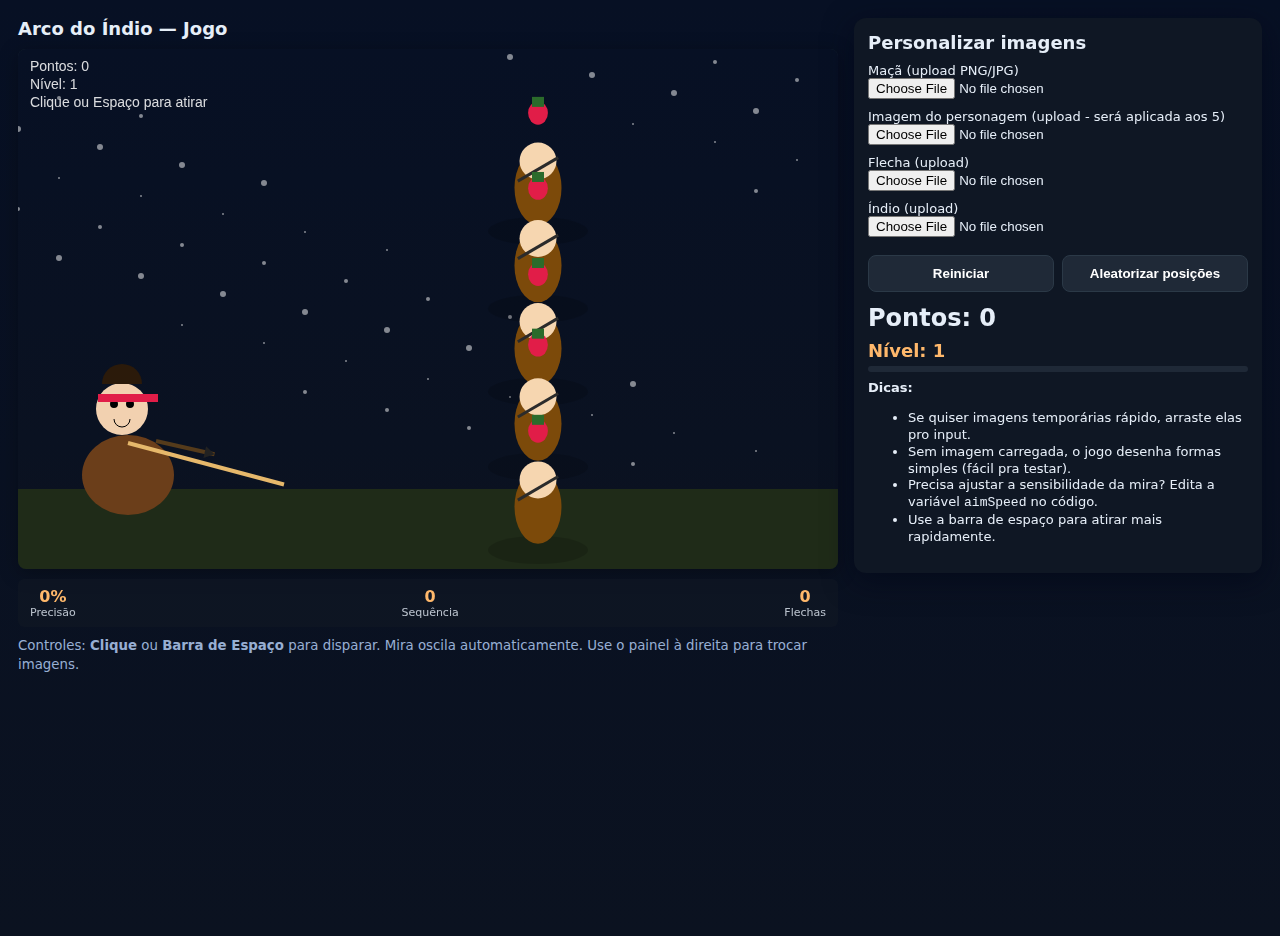
<file: jogo4/index.html>
<!doctype html>
<html lang="pt-BR">
<head>
<meta charset="utf-8" />
<meta name="viewport" content="width=device-width,initial-scale=1" />
<title>Arco do Índio — Jogo</title>
<style>
  :root{
    --bg:#0b1220;
    --panel:#0f1724;
    --accent:#ffb86b;
  }
  body{
    margin:0;
    font-family: Inter, system-ui, -apple-system, "Segoe UI", Roboto, "Helvetica Neue", Arial;
    background: linear-gradient(180deg,#071024 0%, #0b1220 100%);
    color:#e6eef8;
    display:flex;
    gap:16px;
    padding:18px;
    align-items:flex-start;
    min-height: 100vh;
  }
  .left{
    width:820px;
    background:transparent;
  }
  .right{
    min-width:300px;
    background:var(--panel);
    border-radius:12px;
    padding:14px;
    box-shadow: 0 8px 30px rgba(2,6,23,0.6);
  }
  canvas{ 
    background: linear-gradient(180deg,#7ebd8a22, #2f5a2a11); 
    border-radius:8px; 
    display:block; 
    box-shadow: 0 4px 20px rgba(0,0,0,0.3);
  }
  h1{margin:0 0 10px 0; font-size:18px}
  label{display:block; font-size:13px; margin-top:10px}
  input[type=file]{width:100%}
  button{
    margin-top:10px; 
    width:100%; 
    padding:10px; 
    border-radius:8px; 
    border:0; 
    cursor:pointer; 
    background:var(--accent); 
    color:#0b1220; 
    font-weight:600;
    transition: all 0.2s ease;
  }
  button:hover {
    transform: translateY(-2px);
    box-shadow: 0 4px 8px rgba(255, 184, 107, 0.3);
  }
  .info{font-size:13px; margin-top:8px; line-height:1.3}
  .score{font-size:24px; font-weight:700; margin-top:12px}
  .level{font-size:18px; font-weight:600; margin-top:8px; color: var(--accent)}
  .controls{display:flex; gap:8px; margin-top:8px}
  .controls button{flex:1; background:#1f2937; color:#fff; border:1px solid #2b3947}
  small {opacity:0.8}
  .game-stats {
    display: flex;
    justify-content: space-between;
    margin-top: 10px;
    background: rgba(15, 23, 36, 0.7);
    padding: 8px 12px;
    border-radius: 6px;
  }
  .game-stats div {
    text-align: center;
  }
  .game-stats .value {
    font-weight: bold;
    color: var(--accent);
  }
  .game-stats .label {
    font-size: 11px;
    opacity: 0.8;
  }
  .progress-bar {
    height: 6px;
    background: #1f2937;
    border-radius: 3px;
    margin-top: 5px;
    overflow: hidden;
  }
  .progress {
    height: 100%;
    background: var(--accent);
    width: 0%;
    transition: width 0.3s ease;
  }
  @media (max-width: 1200px) {
    body {
      flex-direction: column;
    }
    .left, .right {
      width: 100%;
    }
  }
</style>
</head>
<body>

<div class="left">
  <h1>Arco do Índio — Jogo</h1>
  <canvas id="game" width="820" height="520"></canvas>
  
  <div class="game-stats">
    <div>
      <div class="value" id="accuracy">0%</div>
      <div class="label">Precisão</div>
    </div>
    <div>
      <div class="value" id="streak">0</div>
      <div class="label">Sequência</div>
    </div>
    <div>
      <div class="value" id="shots">0</div>
      <div class="label">Flechas</div>
    </div>
  </div>
  
  <div style="margin-top:8px; color:#bcd7ff">
    <small>Controles: <strong>Clique</strong> ou <strong>Barra de Espaço</strong> para disparar. Mira oscila automaticamente. Use o painel à direita para trocar imagens.</small>
  </div>
</div>

<div class="right">
  <h1>Personalizar imagens</h1>
  <label>Maçã (upload PNG/JPG)</label>
  <input id="appleFile" type="file" accept="image/*">
  <label>Imagem do personagem (upload - será aplicada aos 5)</label>
  <input id="charFile" type="file" accept="image/*">
  <label>Flecha (upload)</label>
  <input id="arrowFile" type="file" accept="image/*">
  <label>Índio (upload)</label>
  <input id="indianFile" type="file" accept="image/*">

  <div class="controls">
    <button id="resetBtn">Reiniciar</button>
    <button id="randomizeBtn">Aleatorizar posições</button>
  </div>

  <div class="score" id="score">Pontos: 0</div>
  <div class="level" id="level">Nível: 1</div>
  
  <div class="progress-bar">
    <div class="progress" id="levelProgress"></div>
  </div>

  <div class="info">
    <strong>Dicas:</strong>
    <ul>
      <li>Se quiser imagens temporárias rápido, arraste elas pro input.</li>
      <li>Sem imagem carregada, o jogo desenha formas simples (fácil pra testar).</li>
      <li>Precisa ajustar a sensibilidade da mira? Edita a variável <code>aimSpeed</code> no código.</li>
      <li>Use a barra de espaço para atirar mais rapidamente.</li>
    </ul>
  </div>
</div>

<script>
/*
  Jogo: Arco do Índio
  - Mira automática oscilante
  - Clique para atirar
  - 5 personagens com maçã na cabeça
  - Upload de imagens para maçã, personagem, flecha e índio
*/

const canvas = document.getElementById('game');
const ctx = canvas.getContext('2d');

const W = canvas.width;
const H = canvas.height;

// Game state
let score = 0;
let level = 1;
let arrows = [];
let characters = [];
let lastTime = 0;
let running = true;
let shotsFired = 0;
let shotsHit = 0;
let currentStreak = 0;
let bestStreak = 0;

// Game difficulty settings
const levelSettings = [
  { speed: 1.2, count: 5, spacing: 80 }, // Level 1
  { speed: 1.5, count: 6, spacing: 70 }, // Level 2
  { speed: 1.8, count: 7, spacing: 60 }, // Level 3
  { speed: 2.1, count: 8, spacing: 55 }, // Level 4
  { speed: 2.4, count: 9, spacing: 50 }, // Level 5
];

// Resources (Images)
const resources = {
  apple: null,
  char: null,
  arrow: null,
  indian: null,
};

// Sound effects (using Web Audio API)
const audioContext = new (window.AudioContext || window.webkitAudioContext)();
function playSound(frequency, duration, type = 'sine') {
  if (audioContext.state === 'suspended') {
    audioContext.resume();
  }
  
  const oscillator = audioContext.createOscillator();
  const gainNode = audioContext.createGain();
  
  oscillator.connect(gainNode);
  gainNode.connect(audioContext.destination);
  
  oscillator.frequency.value = frequency;
  oscillator.type = type;
  
  gainNode.gain.setValueAtTime(0.3, audioContext.currentTime);
  gainNode.gain.exponentialRampToValueAtTime(0.01, audioContext.currentTime + duration);
  
  oscillator.start(audioContext.currentTime);
  oscillator.stop(audioContext.currentTime + duration);
}

// Default simple images drawn if no uploads:
function drawDefaultApple(ctx, x, y, size){
  ctx.save();
  ctx.translate(x,y);
  ctx.beginPath();
  ctx.fillStyle = '#e11d48'; // red
  ctx.ellipse(0,0,size*0.55,size*0.65,0,0,Math.PI*2);
  ctx.fill();
  ctx.fillStyle = '#2b6b2b';
  ctx.fillRect(-6,-size*0.9,12,10);
  ctx.restore();
}
function drawDefaultChar(ctx, x, y, size){
  ctx.save();
  ctx.translate(x,y);
  // body
  ctx.fillStyle = '#7c4a0a';
  ctx.beginPath();
  ctx.ellipse(0, size*0.5, size*0.7, size*1.1,0,0,Math.PI*2);
  ctx.fill();
  // head
  ctx.fillStyle = '#f6d6b0';
  ctx.beginPath();
  ctx.arc(0, -size*0.3, size*0.55, 0, Math.PI*2);
  ctx.fill();
  // cross belt
  ctx.strokeStyle='#2b2b2b'; ctx.lineWidth=3;
  ctx.beginPath(); ctx.moveTo(-size*0.6, size*0.3); ctx.lineTo(size*0.6, -size*0.4); ctx.stroke();
  ctx.restore();
}
function drawDefaultArrow(ctx, x, y, angle, length=60){
  ctx.save();
  ctx.translate(x,y);
  ctx.rotate(angle);
  ctx.beginPath();
  ctx.moveTo(0,0);
  ctx.lineTo(length, 0);
  ctx.strokeStyle='#553b1b';
  ctx.lineWidth=4;
  ctx.stroke();
  // tip
  ctx.beginPath();
  ctx.moveTo(length, 0);
  ctx.lineTo(length-10, -6);
  ctx.lineTo(length-10, 6);
  ctx.closePath();
  ctx.fillStyle='#222';
  ctx.fill();
  ctx.restore();
}
function drawDefaultIndian(ctx, x, y) {
  ctx.save();
  ctx.translate(x, y);
  
  // body
  ctx.fillStyle = '#6b3e1a';
  ctx.beginPath();
  ctx.ellipse(0, 26, 46, 40, 0, 0, Math.PI*2);
  ctx.fill();
  
  // head
  ctx.fillStyle = '#f2d1b0';
  ctx.beginPath();
  ctx.arc(-6, -40, 26, 0, Math.PI*2);
  ctx.fill();
  
  // facial features
  ctx.fillStyle = '#000';
  ctx.beginPath(); // eyes
  ctx.arc(-14, -45, 4, 0, Math.PI*2);
  ctx.arc(2, -45, 4, 0, Math.PI*2);
  ctx.fill();
  
  ctx.beginPath(); // mouth
  ctx.arc(-6, -30, 8, 0, Math.PI);
  ctx.stroke();
  
  // hair
  ctx.fillStyle = '#2b1a0a';
  ctx.beginPath();
  ctx.arc(-6, -65, 20, 0, Math.PI, true);
  ctx.fill();
  
  // headband
  ctx.fillStyle = '#e11d48';
  ctx.fillRect(-30, -55, 60, 8);
  
  ctx.restore();
}

// Indian position and aim
const indian = {
  x: 110,
  y: H - 120,
  baseAngle: -12 * Math.PI/180,
  angle: -12 * Math.PI/180,
  aimRange: 60 * Math.PI/180, // +-30 degrees
  aimSpeed: 1.2, // rad/s for oscillation (affects speed)
  aimDir: 1, // 1 or -1
  length: 160
};

// Character setup
function createCharacters(){
  characters = [];
  const settings = levelSettings[level-1];
  const count = settings.count;
  const startX = 520;
  const gapY = settings.spacing;
  const top = 120;
  for(let i=0;i<count;i++){
    characters.push({
      x: startX + (i%2)*0, // all aligned vertically for simplicity
      y: top + i * gapY,
      w: 80,
      h: 120,
      appleOffsetY: -60,
      alive: true,
      hit: false,
      bobOffset: Math.random() * Math.PI * 2, // For bobbing animation
      bobSpeed: 0.5 + Math.random() * 1.5 // Different speeds for each character
    });
  }
}
createCharacters();

// Arrow class
class Arrow {
  constructor(x,y,angle, speed=900){
    this.x = x;
    this.y = y;
    this.angle = angle;
    this.speed = speed; // px per second
    this.vx = Math.cos(angle)*speed;
    this.vy = Math.sin(angle)*speed;
    this.active = true;
    this.spawn = performance.now();
    this.trail = []; // For trail effect
    this.maxTrail = 8;
  }
  update(dt){
    if(!this.active) return;
    
    // Store position for trail
    this.trail.push({x: this.x, y: this.y});
    if(this.trail.length > this.maxTrail) {
      this.trail.shift();
    }
    
    this.x += this.vx * dt;
    this.y += this.vy * dt;
    // off-screen
    if(this.x > W + 100 || this.y < -100 || this.y > H + 100) this.active = false;
  }
  draw(ctx){
    if(!this.active) return;
    
    // Draw trail
    for(let i = 0; i < this.trail.length; i++) {
      const point = this.trail[i];
      const alpha = i / this.trail.length * 0.5;
      ctx.save();
      ctx.globalAlpha = alpha;
      if(resources.arrow){
        const img = resources.arrow;
        ctx.translate(point.x, point.y);
        ctx.rotate(this.angle);
        ctx.drawImage(img, -10, -img.height/4, img.width*0.6, img.height*0.6);
      } else {
        drawDefaultArrow(ctx, point.x, point.y, this.angle, 60 * (i/this.trail.length));
      }
      ctx.restore();
    }
    
    if(resources.arrow){
      const img = resources.arrow;
      ctx.save();
      ctx.translate(this.x, this.y);
      ctx.rotate(this.angle);
      ctx.drawImage(img, -10, -img.height/4, img.width*0.6, img.height*0.6);
      ctx.restore();
    } else {
      drawDefaultArrow(ctx, this.x, this.y, this.angle);
    }
  }
  tip(){
    // tip coordinates (front of arrow)
    const len = 40;
    return {x: this.x + Math.cos(this.angle)*len, y: this.y + Math.sin(this.angle)*len};
  }
}

// Input handlers for uploads
document.getElementById('appleFile').addEventListener('change', e=>{
  const f = e.target.files[0];
  if(!f) return;
  const img = new Image();
  img.onload = ()=> resources.apple = img;
  img.src = URL.createObjectURL(f);
});
document.getElementById('charFile').addEventListener('change', e=>{
  const f = e.target.files[0];
  if(!f) return;
  const img = new Image();
  img.onload = ()=> resources.char = img;
  img.src = URL.createObjectURL(f);
});
document.getElementById('arrowFile').addEventListener('change', e=>{
  const f = e.target.files[0];
  if(!f) return;
  const img = new Image();
  img.onload = ()=> resources.arrow = img;
  img.src = URL.createObjectURL(f);
});
document.getElementById('indianFile').addEventListener('change', e=>{
  const f = e.target.files[0];
  if(!f) return;
  const img = new Image();
  img.onload = ()=> resources.indian = img;
  img.src = URL.createObjectURL(f);
});

document.getElementById('resetBtn').addEventListener('click', ()=>{
  resetGame();
});
document.getElementById('randomizeBtn').addEventListener('click', ()=>{
  shufflePositions();
});

function resetGame(){
  score = 0;
  level = 1;
  arrows = [];
  shotsFired = 0;
  shotsHit = 0;
  currentStreak = 0;
  createCharacters();
  updateUI();
}

function shufflePositions(){
  // small shuffle vertically
  for(let ch of characters){
    ch.y = 120 + Math.random() * (H - 260);
    ch.alive = true;
    ch.hit = false;
  }
}

// Shooting (click and spacebar)
canvas.addEventListener('click', (ev)=>{
  shootArrow();
});

document.addEventListener('keydown', (e) => {
  if (e.code === 'Space') {
    e.preventDefault();
    shootArrow();
  }
});

function shootArrow() {
  // shoot from indian bow tip (calculate bow tip)
  const tipX = indian.x + Math.cos(indian.angle) * indian.length;
  const tipY = indian.y + Math.sin(indian.angle) * indian.length;
  arrows.push(new Arrow(tipX, tipY, indian.angle));
  shotsFired++;
  
  // Play shooting sound
  playSound(150, 0.1, 'sawtooth');
  
  updateUI();
}

// Basic collision detection: arrow tip inside apple bounding box
function checkCollisions(){
  for(let arrow of arrows){
    if(!arrow.active) continue;
    const t = arrow.tip();
    for(let ch of characters){
      if(!ch.alive) continue;
      const appleX = ch.x;
      const appleY = ch.y + ch.appleOffsetY;
      const aw = 36, ah = 36; // apple box size (tweakable)
      // If apple image exists, we can scale bounding box by img size
      let bx = appleX - aw/2, by = appleY - ah/2, bw = aw, bh = ah;
      // If user image loaded, set box based on image
      if(resources.apple){
        const s = 0.36;
        const img = resources.apple;
        bw = img.width * s;
        bh = img.height * s;
        bx = appleX - bw/2;
        by = appleY - bh/2;
      }
      if(t.x >= bx && t.x <= bx + bw && t.y >= by && t.y <= by + bh){
        // hit!
        ch.alive = false;
        ch.hit = true;
        arrow.active = false;
        score += 100;
        shotsHit++;
        currentStreak++;
        if (currentStreak > bestStreak) bestStreak = currentStreak;
        
        // Play hit sound
        playSound(523, 0.3, 'triangle');
        
        updateUI();
        // small particle / feedback
        spawnHitEffect(t.x, t.y);
        
        // Check if level is complete
        checkLevelComplete();
      }
    }
  }
  
  // Reset streak if all arrows missed
  if (arrows.length > 0 && arrows.every(a => !a.active)) {
    currentStreak = 0;
  }
}

function checkLevelComplete() {
  const aliveCount = characters.filter(ch => ch.alive).length;
  if (aliveCount === 0) {
    // Level complete!
    level++;
    if (level > levelSettings.length) {
      level = levelSettings.length; // Cap at max level
    }
    
    // Play level up sound
    playSound(659, 0.5, 'sine');
    playSound(784, 0.5, 'sine');
    
    createCharacters();
    updateUI();
  }
}

// Simple hit effect
let effects = [];
function spawnHitEffect(x,y){
  // Create multiple particles for a better effect
  for(let i = 0; i < 8; i++) {
    effects.push({
      x, 
      y, 
      vx: (Math.random() - 0.5) * 200,
      vy: (Math.random() - 0.5) * 200,
      t: 0,
      life: 0.5 + Math.random() * 0.3
    });
  }
}

// Update/draw loop
function update(dt){
  // update aim oscillation using sine for smooth motion
  const t = performance.now()/1000;
  const half = indian.aimRange / 2;
  // oscillate around baseAngle
  indian.angle = indian.baseAngle + Math.sin(t * indian.aimSpeed) * half;

  // update arrows
  for(let a of arrows) a.update(dt);

  // update characters with bobbing animation
  for(let ch of characters) {
    if (ch.alive) {
      ch.bobOffset += ch.bobSpeed * dt;
    }
  }

  // update effects
  for(let ef of effects) {
    ef.t += dt;
    ef.x += ef.vx * dt;
    ef.y += ef.vy * dt;
    ef.vy += 300 * dt; // gravity
  }
  effects = effects.filter(e => e.t < e.life);

  checkCollisions();
}

function draw(){
  // clear
  ctx.clearRect(0,0,W,H);

  // Draw background with gradient
  const gradient = ctx.createLinearGradient(0, 0, 0, H);
  gradient.addColorStop(0, '#071024');
  gradient.addColorStop(1, '#0b1220');
  ctx.fillStyle = gradient;
  ctx.fillRect(0, 0, W, H);

  // Draw some stars in the background
  ctx.fillStyle = 'rgba(255, 255, 255, 0.5)';
  for(let i = 0; i < 50; i++) {
    const x = (i * 123) % W;
    const y = (i * 67) % (H - 100);
    const size = 1 + (i % 3);
    ctx.beginPath();
    ctx.arc(x, y, size, 0, Math.PI * 2);
    ctx.fill();
  }

  // ground
  ctx.fillStyle = '#1f2b18';
  ctx.fillRect(0, H-80, W, 80);

  // draw Indian (simple sprite)
  // body
  drawIndian();

  // draw characters
  for(let ch of characters){
    drawCharacter(ch);
  }

  // draw arrows
  for(let a of arrows) a.draw(ctx);

  // draw effects
  for(let ef of effects){
    ctx.save();
    const progress = ef.t / ef.life;
    ctx.globalAlpha = 1 - progress;
    ctx.beginPath();
    ctx.arc(ef.x, ef.y, 8 * (1 - progress), 0, Math.PI*2);
    ctx.fillStyle = '#ffeb3b';
    ctx.fill();
    ctx.restore();
  }

  // HUD: float text
  ctx.fillStyle = 'rgba(255,255,255,0.85)';
  ctx.font = '14px Inter, Arial';
  ctx.fillText('Pontos: ' + score, 12, 22);
  ctx.fillText('Nível: ' + level, 12, 40);
  ctx.fillText('Clique ou Espaço para atirar', 12, 58);
  
  // Draw streak indicator if streak > 0
  if (currentStreak > 0) {
    ctx.save();
    ctx.fillStyle = '#ffeb3b';
    ctx.font = 'bold 16px Inter, Arial';
    ctx.fillText('Sequência: ' + currentStreak, W - 120, 22);
    ctx.restore();
  }
}

function drawIndian(){
  // draw body
  ctx.save();
  ctx.translate(indian.x, indian.y);
  
  // Draw Indian image or default
  if(resources.indian){
    const img = resources.indian;
    const w = img.width * 0.4;
    const h = img.height * 0.4;
    ctx.drawImage(img, -w/2, -h/2, w, h);
  } else {
    drawDefaultIndian(ctx, 0, 0);
  }

  // bow line (the aim)
  ctx.strokeStyle = '#e6b86b';
  ctx.lineWidth = 4;
  ctx.beginPath();
  ctx.moveTo(0, -6);
  const tipX = Math.cos(indian.angle) * indian.length;
  const tipY = Math.sin(indian.angle) * indian.length;
  ctx.lineTo(tipX, tipY);
  ctx.stroke();

  // draw arrow nocked (preview)
  drawDefaultArrow(ctx, 28, -8, indian.angle, 60);

  ctx.restore();
}

function drawCharacter(ch){
  const x = ch.x;
  const y = ch.y + (ch.alive ? Math.sin(ch.bobOffset) * 3 : 0); // Bobbing effect if alive
  const scale = 0.8;

  // shadow
  ctx.save();
  ctx.globalAlpha = 0.15;
  ctx.beginPath();
  ctx.ellipse(x, y + 60, 50, 14,0,0,Math.PI*2);
  ctx.fillStyle = '#000';
  ctx.fill();
  ctx.restore();

  // character image or default
  if(resources.char){
    const img = resources.char;
    const w = img.width * 0.24 * scale;
    const h = img.height * 0.24 * scale;
    ctx.drawImage(img, x - w/2, y - h/2, w, h);
  } else {
    drawDefaultChar(ctx, x, y, 42 * scale);
  }

  // apple
  const ax = x;
  const ay = y + ch.appleOffsetY + (ch.alive ? Math.sin(ch.bobOffset) * 3 : 0);
  if(resources.apple){
    const img = resources.apple;
    const s = 0.36;
    const w = img.width * s;
    const h = img.height * s;
    ctx.drawImage(img, ax - w/2, ay - h/2, w, h);
  } else {
    drawDefaultApple(ctx, ax, ay, 18);
  }

  // forehead mark / crosshair if alive
  if(!ch.alive){
    ctx.save();
    ctx.translate(x, y + ch.appleOffsetY);
    ctx.rotate(Math.random()*0.4 - 0.2);
    ctx.globalAlpha = 0.9;
    ctx.font = '18px Inter';
    ctx.fillStyle = '#ffeb3b';
    ctx.fillText('✓', -8, 8);
    ctx.restore();
  }
}

// UI update
function updateUI(){
  document.getElementById('score').innerText = 'Pontos: ' + score;
  document.getElementById('level').innerText = 'Nível: ' + level;
  
  // Calculate accuracy
  const accuracy = shotsFired > 0 ? Math.round((shotsHit / shotsFired) * 100) : 0;
  document.getElementById('accuracy').innerText = accuracy + '%';
  
  document.getElementById('streak').innerText = bestStreak;
  document.getElementById('shots').innerText = shotsFired;
  
  // Update level progress
  const aliveCount = characters.filter(ch => ch.alive).length;
  const totalCount = characters.length;
  const progress = ((totalCount - aliveCount) / totalCount) * 100;
  document.getElementById('levelProgress').style.width = progress + '%';
}

// Main loop
function loop(ts){
  if(!lastTime) lastTime = ts;
  const dt = (ts - lastTime) / 1000;
  lastTime = ts;

  if(running){
    update(dt);
    draw();
  }
  requestAnimationFrame(loop);
}
requestAnimationFrame(loop);

// Basic cleanup: remove inactive arrows occasionally
setInterval(()=> {
  arrows = arrows.filter(a=>a.active);
}, 1200);

// Keyboard: R to reset
window.addEventListener('keydown', (e)=>{
  if(e.key.toLowerCase() === 'r') resetGame();
});

// Initial UI update
updateUI();

</script>
</body>
</html>
</file>
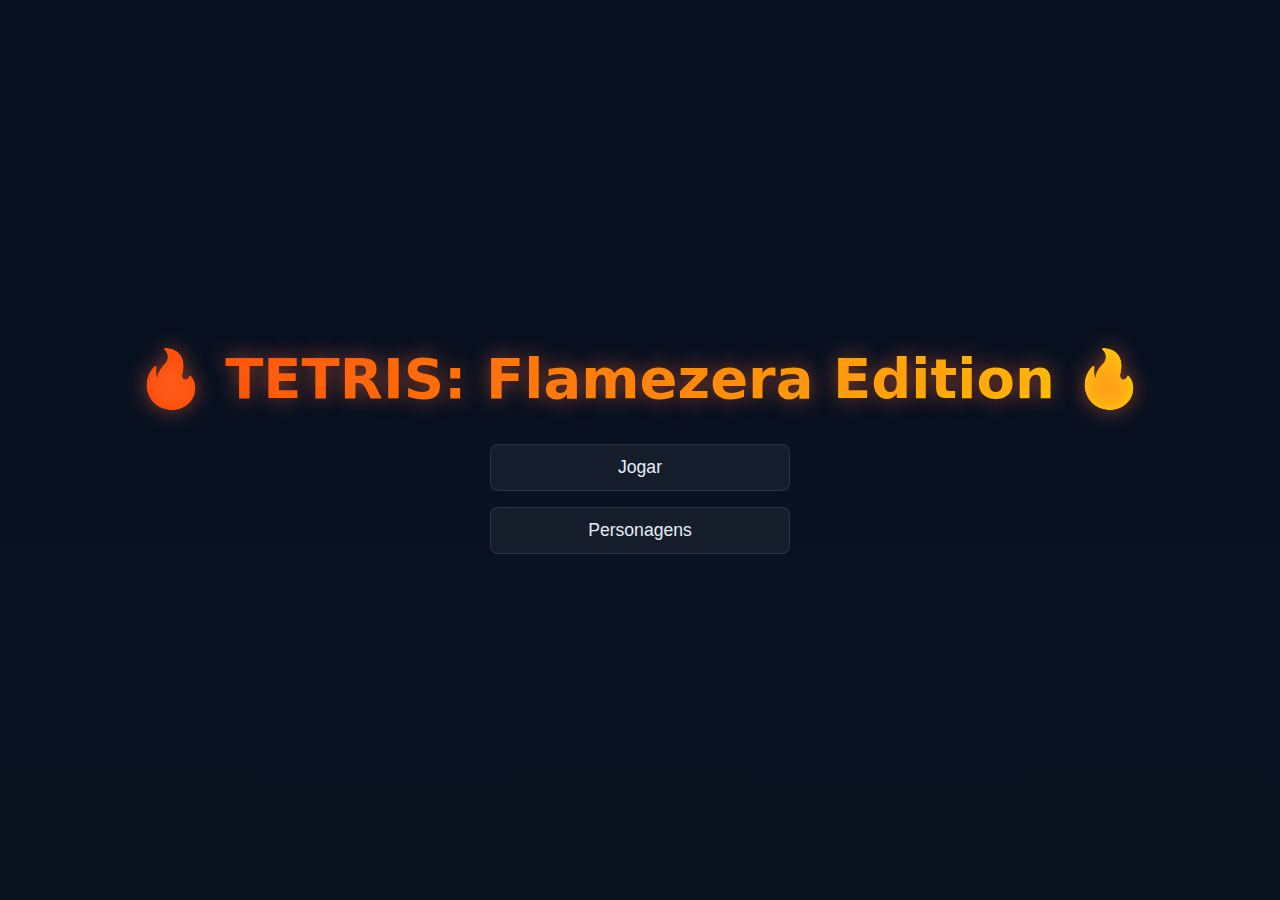
<file: jogo5/index.html>
<!doctype html>
<html lang="pt-BR">
<head>
  <meta charset="utf-8" />
  <meta name="viewport" content="width=device-width,initial-scale=1" />
  <title>TETRIS - Flamezera Edition</title>
  <style>
    :root {
      --bg: #0b1220;
      --panel: #0f1724;
      --accent: #ff6b35;
      --muted: #9aa6b2;
    }
    
    * { box-sizing: border-box; margin: 0; padding: 0; }
    
    body {
      background: linear-gradient(180deg, #071021 0%, #0b1220 100%);
      color: #e6eef6;
      font-family: Inter, ui-sans-serif, system-ui, Segoe UI, Roboto, "Helvetica Neue", Arial;
      margin: 0;
      display: flex;
      min-height: 100vh;
      align-items: center;
      justify-content: center;
      overflow: hidden;
    }
    
    /* Tela inicial - VISÍVEL por padrão */
    #startScreen {
      position: absolute;
      top: 0;
      left: 0;
      width: 100%;
      height: 100%;
      display: flex;
      flex-direction: column;
      align-items: center;
      justify-content: center;
      background: linear-gradient(180deg, #071021 0%, #0b1220 100%);
      z-index: 10;
    }
    
    .logo {
      font-size: 3.5rem;
      font-weight: bold;
      text-align: center;
      margin-bottom: 2rem;
      background: linear-gradient(to right, #ff4500, #ff8c00, #ffd700);
      -webkit-background-clip: text;
      -webkit-text-fill-color: transparent;
      text-shadow: 0 0 20px rgba(255, 107, 53, 0.5);
    }
    
    .menu {
      display: flex;
      flex-direction: column;
      gap: 1rem;
      width: 300px;
    }
    
    .menu-btn {
      background: rgba(255, 255, 255, 0.05);
      border: 1px solid rgba(255, 255, 255, 0.1);
      color: inherit;
      padding: 12px 20px;
      border-radius: 8px;
      font-size: 1.1rem;
      cursor: pointer;
      transition: all 0.2s ease;
    }
    
    .menu-btn:hover {
      background: rgba(255, 107, 53, 0.2);
      border-color: var(--accent);
      transform: translateY(-2px);
    }
    
    /* Upload de imagem */
    .image-upload {
      margin: 15px 0;
      text-align: center;
    }
    
    .upload-btn {
      background: rgba(255, 255, 255, 0.1);
      border: 1px dashed rgba(255, 255, 255, 0.3);
      padding: 10px 15px;
      border-radius: 8px;
      cursor: pointer;
      font-size: 0.9rem;
      transition: all 0.2s ease;
    }
    
    .upload-btn:hover {
      background: rgba(255, 107, 53, 0.2);
      border-color: var(--accent);
    }
    
    .image-preview {
      margin-top: 10px;
      max-width: 100px;
      max-height: 100px;
      border-radius: 6px;
      display: none;
    }
    
    /* Tela de personagens */
    #characterScreen {
      position: absolute;
      top: 0;
      left: 0;
      width: 100%;
      height: 100%;
      display: none;
      flex-direction: column;
      align-items: center;
      justify-content: center;
      background: linear-gradient(180deg, #071021 0%, #0b1220 100%);
      z-index: 20;
      padding: 20px;
    }
    
    .character-title {
      font-size: 2.5rem;
      margin-bottom: 2rem;
      background: linear-gradient(to right, #ff4500, #ff8c00, #ffd700);
      -webkit-background-clip: text;
      -webkit-text-fill-color: transparent;
    }
    
    .character-grid {
      display: grid;
      grid-template-columns: repeat(2, 1fr);
      gap: 20px;
      margin: 2rem 0;
      max-width: 800px;
    }
    
    .character-card {
      background: rgba(255, 255, 255, 0.05);
      border-radius: 12px;
      padding: 25px;
      text-align: center;
      cursor: pointer;
      transition: all 0.3s ease;
      border: 2px solid transparent;
      min-width: 250px;
    }
    
    .character-card:hover {
      transform: translateY(-5px);
      background: rgba(255, 255, 255, 0.08);
    }
    
    .character-card.selected {
      border-color: var(--accent);
      box-shadow: 0 0 20px rgba(255, 107, 53, 0.4);
      background: rgba(255, 107, 53, 0.1);
    }
    
    .character-icon {
      font-size: 3rem;
      margin-bottom: 15px;
    }
    
    .character-name {
      font-size: 1.4rem;
      font-weight: bold;
      margin-bottom: 10px;
    }
    
    .character-ability {
      font-size: 1rem;
      color: var(--accent);
      margin-bottom: 8px;
    }
    
    .character-desc {
      font-size: 0.9rem;
      color: var(--muted);
      line-height: 1.4;
    }
    
    .character-cooldown {
      font-size: 0.8rem;
      color: var(--muted);
      margin-top: 8px;
    }
    
    /* Jogo principal - ESCONDIDO por padrão */
    #gameContainer {
      display: none;
      position: relative;
    }
    
    .wrap {
      display: flex;
      gap: 24px;
      padding: 28px;
      border-radius: 12px;
      background: rgba(255, 255, 255, 0.03);
      box-shadow: 0 8px 30px rgba(2, 6, 23, 0.6);
    }
    
    .game-area {
      position: relative;
    }
    
    canvas {
      background: linear-gradient(180deg, #071024 0, #081028 100%);
      image-rendering: pixelated;
      border-radius: 6px;
    }
    
    /* Efeito do jato branco */
    .jet-effect {
      position: absolute;
      right: -50px;
      top: 0;
      width: 40px;
      height: 100%;
      background: linear-gradient(90deg, 
        transparent 0%, 
        rgba(255, 255, 255, 0.8) 20%, 
        rgba(255, 255, 255, 0.4) 50%, 
        transparent 100%);
      opacity: 0;
      pointer-events: none;
      z-index: 5;
      border-radius: 10px;
    }
    
    .jet-effect.active {
      animation: jetAnimation 0.6s ease-out;
    }
    
    @keyframes jetAnimation {
      0% {
        opacity: 0;
        transform: translateX(0) scaleX(0.3);
      }
      50% {
        opacity: 1;
        transform: translateX(-20px) scaleX(1);
      }
      100% {
        opacity: 0;
        transform: translateX(-40px) scaleX(0.1);
      }
    }
    
    .side {
      width: 220px;
    }
    
    h1 {
      font-size: 20px;
      margin: 0 0 8px;
      color: var(--accent);
    }
    
    .stat {
      margin: 8px 0;
      padding: 10px;
      background: rgba(255, 255, 255, 0.02);
      border-radius: 8px;
    }
    
    .controls {
      display: flex;
      gap: 8px;
      flex-wrap: wrap;
    }
    
    button {
      background: transparent;
      border: 1px solid rgba(255, 255, 255, 0.06);
      padding: 8px 10px;
      border-radius: 8px;
      color: inherit;
      cursor: pointer;
    }
    
    footer {
      font-size: 12px;
      color: var(--muted);
      margin-top: 12px;
    }
    
    .kbd {
      display: inline-block;
      padding: 4px 6px;
      border-radius: 6px;
      background: rgba(255, 255, 255, 0.02);
      border: 1px solid rgba(255, 255, 255, 0.03);
    }
    
    .character-info {
      margin-top: 12px;
      padding: 10px;
      background: rgba(255, 255, 255, 0.02);
      border-radius: 8px;
    }
    
    .character-name-small {
      font-weight: bold;
      color: var(--accent);
      font-size: 14px;
    }
    
    .ability-bar {
      height: 8px;
      background: rgba(255, 255, 255, 0.1);
      border-radius: 4px;
      margin-top: 6px;
      overflow: hidden;
    }
    
    .ability-fill {
      height: 100%;
      border-radius: 4px;
      width: 0%;
      transition: width 0.3s ease;
    }

    /* Game Over Modal (NOVO) */
    #gameOverModal {
      position: absolute;
      top: 0;
      left: 0;
      width: 100%;
      height: 100%;
      background: rgba(0, 0, 0, 0.95);
      z-index: 30;
      display: none;
      flex-direction: column;
      align-items: center;
      justify-content: center;
      text-align: center;
      padding: 20px;
    }
    
    .game-over-content {
      background: var(--panel);
      padding: 40px;
      border-radius: 12px;
      box-shadow: 0 0 30px rgba(255, 107, 53, 0.6);
      max-width: 450px;
      width: 100%;
    }
    
    .game-over-title {
      font-size: 3rem;
      color: var(--accent);
      margin-bottom: 20px;
      text-shadow: 0 0 10px var(--accent);
    }
    
    .leaderboard-title {
      font-size: 1.8rem;
      margin-top: 30px;
      margin-bottom: 15px;
      color: #e6eef6;
    }
    
    #leaderboardList {
      list-style: none;
      padding: 0;
      margin: 0;
      text-align: left;
    }
    
    #leaderboardList li {
      display: flex;
      justify-content: space-between;
      padding: 8px 10px;
      border-bottom: 1px dashed rgba(255, 255, 255, 0.1);
      font-size: 1.1rem;
    }
    
    #leaderboardList li:last-child {
      border-bottom: none;
    }
    
    #leaderboardList li:first-child {
      font-weight: bold;
      color: #ffd700;
      background: rgba(255, 215, 0, 0.1);
      border-radius: 4px;
    }
    
    .game-over-score {
      font-size: 2rem;
      color: #ffd700;
      margin-bottom: 20px;
    }
    
    /* Novo estilo para o botão de compartilhamento */
    #btnShareScore {
        background: #007bff; /* Azul para destaque social */
        border: none;
        margin-top: 20px;
        padding: 12px 20px;
        font-size: 1.1rem;
        transition: background 0.2s;
    }
    
    #btnShareScore:hover {
        background: #0056b3;
    }
  </style>
</head>
<body>
  <div id="startScreen">
    <div class="logo">🔥 TETRIS: Flamezera Edition 🔥</div>
    <div class="menu">
      <button id="btnPlay" class="menu-btn">Jogar</button>
      <button id="btnCharacters" class="menu-btn">Personagens</button>
    </div>
  </div>
  
  <div id="characterScreen">
    <div class="character-title">Selecione seu Personagem</div>
    <div class="character-grid">
      <div class="character-card" data-character="flamezera">
        <div class="character-icon">🔥</div>
        <div class="character-name">Flamezera</div>
        <div class="character-ability">🔥 Combustão</div>
        <div class="character-desc">Limpa uma linha extra quando completa 2 ou mais linhas de uma vez</div>
        <div class="character-cooldown">Recarga: 15 linhas</div>
      </div>
      <div class="character-card" data-character="frostbyte">
        <div class="character-icon">❄️</div>
        <div class="character-name">Frostbyte</div>
        <div class="character-ability">❄️ Congelar</div>
        <div class="character-desc">Desacelera a queda das peças pela metade por 5 segundos</div>
        <div class="character-cooldown">Recarga: 20 linhas</div>
      </div>
      <div class="character-card" data-character="volt">
        <div class="character-icon">⚡</div>
        <div class="character-name">Volt</div>
        <div class="character-ability">⚡ Descarga</div>
        <div class="character-desc">Apaga blocos aleatórios da linha de base do tabuleiro</div>
        <div class="character-cooldown">Recarga: 12 linhas</div>
      </div>
      <div class="character-card" data-character="terra">
        <div class="character-icon">🪨</div>
        <div class="character-name">Terra</div>
        <div class="character-ability">🪨 Bloco Pesado</div>
        <div class="character-desc">Impede o colapso por 1 linha, dando uma segunda chance</div>
        <div class="character-cooldown">Recarga: 10 linhas</div>
      </div>
      <div class="character-card" data-character="spectra">
        <div class="character-icon">💫</div>
        <div class="character-name">Spectra</div>
        <div class="character-ability">💫 Fase Fantasma</div>
        <div class="character-desc">Permite atravessar peças fixas por 3 segundos</div>
        <div class="character-cooldown">Recarga: 25 linhas</div>
      </div>
      <div class="character-card" data-character="denis">
        <div class="character-icon">🚀</div>
        <div class="character-name">Denis</div>
        <div class="character-ability">🚀 Propulsão</div>
        <div class="character-desc">Blocos especiais com efeito de propulsão ao completar linhas</div>
        <div class="character-cooldown">Recarga: 8 linhas</div>
        <div class="image-upload">
          <label class="upload-btn">
            📷 Carregar Imagem
            <input type="file" id="imageInput" accept="image/*" style="display: none;">
          </label>
          <img id="imagePreview" class="image-preview" alt="Preview">
        </div>
      </div>
    </div>
    <div class="menu">
      <button id="btnSelectCharacter" class="menu-btn">Selecionar Personagem</button>
      <button id="btnBackFromCharacters" class="menu-btn">Voltar ao Menu</button>
    </div>
  </div>
  
  <div id="gameContainer">
    <div class="wrap">
      <div class="game-area">
        <canvas id="board" width="400" height="800"></canvas>
        <div class="jet-effect" id="jetEffect"></div>
      </div>
      <div class="side">
        <h1>TETRIS — Flamezera Edition</h1>
        <div class="stat">Score: <strong id="score">0</strong></div>
        <div class="stat">Level: <strong id="level">1</strong></div>
        <div class="stat">Lines: <strong id="lines">0</strong></div>
        <div class="character-info">
          <div class="character-name-small" id="currentCharacter">Flamezera 🔥</div>
          <div id="abilityDesc">Combustão: Limpa linha extra</div>
          <div class="ability-bar">
            <div class="ability-fill" id="abilityFill"></div>
          </div>
        </div>
        <div class="stat">Next:</div>
        <canvas id="next" width="160" height="160" style="display:block;border-radius:6px;margin-top:6px"></canvas>
        <div style="height:12px"></div>
        <div class="controls">
          <button id="btnStart">Iniciar</button>
          <button id="btnPause">Pausar</button>
          <button id="btnReset">Reset</button>
          <button id="btnMenu">Menu Principal</button>
        </div>
        <footer>
          Controles: <span class="kbd">← →</span> mover, <span class="kbd">↑</span> girar, <span class="kbd">↓</span> soft drop, <span class="kbd">Space</span> hard drop, <span class="kbd">E</span> poder
        </footer>
      </div>
    </div>
  </div>

  <div id="gameOverModal">
    <div class="game-over-content">
      <div class="game-over-title">FIM DE JOGO!</div>
      <div class="game-over-score">Sua Pontuação: <strong id="finalScore">0</strong></div>
      
      <div class="leaderboard-title">🏆 TOP 10 MELHORES JOGADORES 🏆</div>
      <ul id="leaderboardList">
        </ul>
      
      <button id="btnPlayAgain" class="menu-btn" style="margin-top: 30px;">Jogar Novamente</button>
      <button id="btnShareScore" class="menu-btn">Compartilhar Score</button>
    </div>
  </div>

<script>
(() => {
  // Configurações atualizadas para o jogo maior
  const COLS = 10, ROWS = 20, BLOCK = 40;
  const board = document.getElementById('board');
  const ctx = board.getContext('2d');
  board.style.width = COLS * BLOCK + 'px';
  board.style.height = ROWS * BLOCK + 'px';
  board.width = COLS * BLOCK;
  board.height = ROWS * BLOCK;

  const nextCanvas = document.getElementById('next');
  const nctx = nextCanvas.getContext('2d');
  nextCanvas.width = 4*BLOCK; 
  nextCanvas.height = 4*BLOCK;

  const scoreEl = document.getElementById('score');
  const levelEl = document.getElementById('level');
  const linesEl = document.getElementById('lines');
  const currentCharacterEl = document.getElementById('currentCharacter');
  const abilityDescEl = document.getElementById('abilityDesc');
  const abilityFillEl = document.getElementById('abilityFill');
  const jetEffect = document.getElementById('jetEffect');
  const imageInput = document.getElementById('imageInput');
  const imagePreview = document.getElementById('imagePreview');

  // Elementos de UI (NOVO)
  const gameOverModal = document.getElementById('gameOverModal');
  const finalScoreEl = document.getElementById('finalScore');
  const leaderboardListEl = document.getElementById('leaderboardList');
  const btnPlayAgain = document.getElementById('btnPlayAgain');
  const btnShareScore = document.getElementById('btnShareScore');

  // Elementos de UI
  const startScreen = document.getElementById('startScreen');
  const characterScreen = document.getElementById('characterScreen');
  const gameContainer = document.getElementById('gameContainer');
  const btnPlay = document.getElementById('btnPlay');
  const btnCharacters = document.getElementById('btnCharacters');
  const btnSelectCharacter = document.getElementById('btnSelectCharacter');
  const btnBackFromCharacters = document.getElementById('btnBackFromCharacters');
  const btnMenu = document.getElementById('btnMenu');
  const characterCards = document.querySelectorAll('.character-card');

  // Imagem customizada para o Denis
  let customImage = null;
  let imageLoaded = false;

  // Sistema de upload de imagem
  imageInput.addEventListener('change', function(e) {
    const file = e.target.files[0];
    if (file) {
      const reader = new FileReader();
      reader.onload = function(event) {
        const img = new Image();
        img.onload = function() {
          customImage = img;
          imageLoaded = true;
          imagePreview.src = event.target.result;
          imagePreview.style.display = 'block';
          console.log('Imagem carregada com sucesso!');
        };
        img.src = event.target.result;
      };
      reader.readAsDataURL(file);
    }
  });

  // Definir personagens e seus poderes
  const CHARACTERS = {
    flamezera: {
      name: "Flamezera",
      icon: "🔥",
      ability: "Combustão",
      description: "Limpa linha extra ao completar 2+ linhas",
      cooldown: 15,
      currentCharge: 0,
      active: false,
      color: "linear-gradient(to right, #ff4500, #ff8c00)"
    },
    frostbyte: {
      name: "Frostbyte", 
      icon: "❄️",
      ability: "Congelar",
      description: "Desacelera a queda por 5 segundos",
      cooldown: 20,
      currentCharge: 0,
      active: false,
      color: "linear-gradient(to right, #00bfff, #87cefa)"
    },
    volt: {
      name: "Volt",
      icon: "⚡", 
      ability: "Descarga",
      description: "Apaga blocos aleatórios da base",
      cooldown: 12,
      currentCharge: 0,
      active: false,
      color: "linear-gradient(to right, #ffff00, #ffd700)"
    },
    terra: {
      name: "Terra",
      icon: "🪨",
      ability: "Bloco Pesado", 
      description: "Impede colapso por 1 linha",
      cooldown: 10,
      currentCharge: 0,
      active: false,
      color: "linear-gradient(to right, #228b22, #32cd32)"
    },
    spectra: {
      name: "Spectra",
      icon: "💫",
      ability: "Fase Fantasma",
      description: "Atravessa peças por 3 segundos", 
      cooldown: 25,
      currentCharge: 0,
      active: false,
      color: "linear-gradient(to right, #8a2be2, #9370db)"
    },
    denis: {
      name: "Denis",
      icon: "🚀",
      ability: "Propulsão",
      description: "Blocos especiais com efeito de propulsão",
      cooldown: 8,
      currentCharge: 0,
      active: false,
      color: "linear-gradient(to right, #ffffff, #cccccc)"
    }
  };

  let selectedCharacter = 'flamezera';

  // Tetromino definitions
  const TETROMINOES = {
    I: [[0,0,0,0],[1,1,1,1],[0,0,0,0],[0,0,0,0]],
    J: [[1,0,0],[1,1,1],[0,0,0]],
    L: [[0,0,1],[1,1,1],[0,0,0]],
    O: [[1,1],[1,1]],
    S: [[0,1,1],[1,1,0],[0,0,0]],
    T: [[0,1,0],[1,1,1],[0,0,0]],
    Z: [[1,1,0],[0,1,1],[0,0,0]]
  };

  // Cores padrão
  const COLORS = {
    I:'#00f0f0', J:'#0000f0', L:'#f0a000', O:'#f0f000', S:'#00f000', T:'#a000f0', Z:'#f00000'
  };

  // Game state
  let grid = createMatrix(COLS, ROWS);
  let current = null;
  let next = null;
  let dropCounter = 0;
  let dropInterval = 1000;
  let lastTime = 0;
  let score = 0, level = 1, lines = 0;
  let running = false;
  let abilityActive = false;
  let abilityTimer = 0;
  let consecutiveLines = 0;
  let slowModeActive = false;
  let ghostModeActive = false;

  // Função para ativar o efeito do jato
  function activateJetEffect() {
    jetEffect.classList.remove('active');
    // Forçar reflow
    void jetEffect.offsetWidth;
    jetEffect.classList.add('active');
  }

  // Event listeners para a UI
  btnPlay.addEventListener('click', () => {
    startScreen.style.display = 'none';
    gameContainer.style.display = 'block';
    reset();
    start();
  });

  btnCharacters.addEventListener('click', () => {
    startScreen.style.display = 'none';
    characterScreen.style.display = 'flex';
  });

  btnSelectCharacter.addEventListener('click', () => {
    characterScreen.style.display = 'none';
    gameContainer.style.display = 'block';
    updateCharacterUI();
    reset();
    start();
  });

  btnBackFromCharacters.addEventListener('click', () => {
    characterScreen.style.display = 'none';
    startScreen.style.display = 'flex';
  });

  btnMenu.addEventListener('click', () => {
    gameContainer.style.display = 'none';
    startScreen.style.display = 'flex';
    running = false;
  });

  // Listener para o botão 'Jogar Novamente' (NOVO)
  btnPlayAgain.addEventListener('click', () => {
    gameOverModal.style.display = 'none';
    reset();
    start();
  });

  // Listener para o botão 'Compartilhar' (NOVO)
  btnShareScore.addEventListener('click', () => {
      const finalScore = document.getElementById('finalScore').textContent;
      const charName = CHARACTERS[selectedCharacter].name;
      const shareText = `🔥🔥 NOVO RECORD! Fiz ${finalScore} pontos jogando com ${charName} no TETRIS: Flamezera Edition! Você consegue me superar? Jogue agora!`;
      
      if (navigator.share) {
          navigator.share({
              title: 'TETRIS: Flamezera Edition',
              text: shareText,
              url: window.location.href,
          }).catch(console.error);
      } else {
          navigator.clipboard.writeText(shareText + ' (Link do jogo: ' + window.location.href + ')');
          alert('Mensagem copiada para a área de transferência! Cole nas suas redes sociais:\n\n' + shareText);
      }
  });


  // Seleção de personagens
  characterCards.forEach(card => {
    card.addEventListener('click', () => {
      characterCards.forEach(c => c.classList.remove('selected'));
      card.classList.add('selected');
      selectedCharacter = card.getAttribute('data-character');
    });
  });

  // Selecionar Flamezera por padrão
  characterCards[0].classList.add('selected');

  // Atualizar UI do personagem
  function updateCharacterUI() {
    const char = CHARACTERS[selectedCharacter];
    currentCharacterEl.textContent = `${char.name} ${char.icon}`;
    abilityDescEl.textContent = `${char.ability}: ${char.description}`;
    abilityFillEl.style.background = char.color;
    updateAbilityBar();
  }

  // Atualizar barra de habilidade
  function updateAbilityBar() {
    const char = CHARACTERS[selectedCharacter];
    const percent = (char.currentCharge / char.cooldown) * 100;
    abilityFillEl.style.width = `${percent}%`;
    // Adicionar um brilho quando o poder estiver pronto
    if (percent === 100) {
      abilityFillEl.style.boxShadow = '0 0 8px #ffd700';
    } else {
      abilityFillEl.style.boxShadow = 'none';
    }
  }

  // Ativar poder especial
  function activateAbility() {
    const char = CHARACTERS[selectedCharacter];
    
    if (char.currentCharge >= char.cooldown && !char.active) {
      char.active = true;
      char.currentCharge = 0;
      abilityActive = true;
      
      switch(selectedCharacter) {
        case 'flamezera':
          // Efeito aplicado na sweep()
          break;
        case 'frostbyte':
          slowModeActive = true;
          const originalInterval = dropInterval;
          dropInterval *= 2;
          setTimeout(() => {
            dropInterval = originalInterval;
            slowModeActive = false;
            char.active = false;
            abilityActive = false;
          }, 5000);
          break;
        case 'volt':
          // Remove blocos aleatórios da base
          let blocksRemoved = 0;
          for (let x = 0; x < COLS; x++) {
            if (Math.random() < 0.4 && grid[ROWS-1][x]) {
              grid[ROWS-1][x] = 0;
              blocksRemoved++;
            }
          }
          // Se não removeu da base, tenta uma linha acima
          if (blocksRemoved === 0) {
            for (let x = 0; x < COLS; x++) {
              if (Math.random() < 0.3 && grid[ROWS-2][x]) {
                grid[ROWS-2][x] = 0;
              }
            }
          }
          char.active = false;
          abilityActive = false;
          break;
        case 'terra':
          // Bloqueia colisão por uma jogada
          char.active = false;
          abilityActive = false;
          break;
        case 'spectra':
          ghostModeActive = true;
          setTimeout(() => {
            ghostModeActive = false;
            char.active = false;
            abilityActive = false;
          }, 3000);
          break;
        case 'denis':
          // Denis: Acelera o jogo por 10 segundos
          const originalSpeed = dropInterval;
          dropInterval = Math.max(50, dropInterval / 2);
          setTimeout(() => {
            dropInterval = originalSpeed;
            char.active = false;
            abilityActive = false;
          }, 10000);
          break;
      }
      
      updateAbilityBar();
      draw();
    }
  }

  // Funções do Leaderboard (NOVO)
  function getLeaderboard() {
    const scores = localStorage.getItem('tetrisFlamezeraLeaderboard');
    return scores ? JSON.parse(scores) : [];
  }

  function saveScore(newScore, characterName) {
    const leaderboard = getLeaderboard();
    
    leaderboard.push({
      score: newScore,
      char: characterName,
      date: new Date().toLocaleDateString('pt-BR')
    });
    
    // Ordena decrescente e mantém apenas o top 10
    leaderboard.sort((a, b) => b.score - a.score);
    const top10 = leaderboard.slice(0, 10);
    
    localStorage.setItem('tetrisFlamezeraLeaderboard', JSON.stringify(top10));
    return top10;
  }

  function displayLeaderboard(leaderboardData) {
    leaderboardListEl.innerHTML = '';
    if (leaderboardData.length === 0) {
      leaderboardListEl.innerHTML = '<li>Nenhuma pontuação registrada ainda. Seja o primeiro!</li>';
      return;
    }
    
    leaderboardData.forEach((item, index) => {
      const isNewRecord = item.score === score && item.char === CHARACTERS[selectedCharacter].name && index === 0;
      const li = document.createElement('li');
      li.innerHTML = `
        <span>${index + 1}. ${item.char}</span> 
        <strong>${item.score}</strong>
      `;
      if (index === 0) li.style.fontWeight = 'bold';
      if (isNewRecord) li.style.color = '#ffd700'; // Destaque se for o novo recorde
      
      leaderboardListEl.appendChild(li);
    });
  }

  // Utilities
  function createMatrix(w,h){
    const m = [];
    for(let y=0;y<h;y++) m.push(new Array(w).fill(0));
    return m;
  }

  function rotate(matrix){
    const m = matrix.map(row=>row.slice());
    for(let y=0;y<m.length;y++) for(let x=0;x<y;x++) [m[x][y],m[y][x]]=[m[y][x],m[x][y]];
    m.forEach(r=>r.reverse());
    return m;
  }

  function randomPiece(){
    const keys = Object.keys(TETROMINOES);
    const type = keys[Math.floor(Math.random()*keys.length)];
    const shape = TETROMINOES[type].map(row=>row.slice());
    return {type, shape, x: Math.floor((COLS - shape[0].length)/2), y: -shape.length + 1};
  }

  function collide(grid, piece){
    // Se Spectra está ativo, não há colisão
    if (ghostModeActive) {
      return false;
    }
    
    const m = piece.shape;
    for(let y=0;y<m.length;y++) for(let x=0;x<m[y].length;x++){
      if(m[y][x]){
        const gx = piece.x + x;
        const gy = piece.y + y;
        if(gy<0) continue;
        if(gx<0 || gx>=COLS || gy>=ROWS) return true;
        if(grid[gy][gx]) return true;
      }
    }
    return false;
  }

  function merge(grid, piece){
    piece.shape.forEach((row,y)=>row.forEach((val,x)=>{
      if(val && piece.y + y >= 0) grid[piece.y + y][piece.x + x] = piece.type;
    }));
  }

  function sweep(){
    let rowCount = 0;
    outer: for(let y=ROWS-1;y>=0;y--){
      for(let x=0;x<COLS;x++) if(!grid[y][x]) continue outer;
      const row = grid.splice(y,1)[0].fill(0);
      grid.unshift(row);
      y++;
      rowCount++;
    }
    
    if(rowCount>0){
      consecutiveLines += rowCount;
      
      // Poder do Flamezera
      if (selectedCharacter === 'flamezera' && consecutiveLines >= 2 && CHARACTERS.flamezera.active) {
        for (let y = ROWS-1; y >= 0; y--) {
          let full = true;
          for (let x = 0; x < COLS; x++) {
            if (!grid[y][x]) {
              full = false;
              break;
            }
          }
          if (full) {
            const row = grid.splice(y,1)[0].fill(0);
            grid.unshift(row);
            rowCount++;
            break;
          }
        }
        CHARACTERS.flamezera.active = false;
        abilityActive = false;
      }
      
      // Efeito especial do Denis - jato branco
      if (selectedCharacter === 'denis') {
        activateJetEffect();
      }
      
      const points = [0,40,100,300,1200];
      score += (points[rowCount] || 0) * level;
      lines += rowCount;
      level = Math.floor(lines/10) + 1;
      // Adicionar bônus por combos (consecutiveLines > 1)
      if (consecutiveLines > 1) {
          score += 50 * consecutiveLines * level;
      }

      dropInterval = Math.max(100, 1000 - (level-1)*80);
      
      // Carregar habilidade
      CHARACTERS[selectedCharacter].currentCharge += rowCount;
      if (CHARACTERS[selectedCharacter].currentCharge > CHARACTERS[selectedCharacter].cooldown) {
        CHARACTERS[selectedCharacter].currentCharge = CHARACTERS[selectedCharacter].cooldown;
      }
      
      updateUI();
      updateAbilityBar();
    } else {
      consecutiveLines = 0;
    }
  }

  function updateUI(){
    scoreEl.textContent = score;
    levelEl.textContent = level;
    linesEl.textContent = lines;
  }

  function hardDrop(){
    while(!collide(grid, current)) current.y++;
    current.y--;
    lockPiece();
  }

  function lockPiece(){
    // Verificar poder da Terra
    if (selectedCharacter === 'terra' && CHARACTERS.terra.active && current.y < 0) {
      // Impedir colapso por uma linha - dá uma segunda chance
      current.y = 0;
      CHARACTERS.terra.active = false;
      abilityActive = false;
      return; // Não trava a peça ainda
    }
    
    merge(grid, current);
    sweep();
    spawn();
    if(collide(grid, current)) endGame();
  }

  function spawn(){
    current = next || randomPiece();
    next = randomPiece();
    current.x = Math.floor((COLS - current.shape[0].length)/2);
    current.y = -current.shape.length + 1;
    drawNext();
  }

  function endGame(){
    running = false;
    // (NOVO) Salva e exibe a pontuação
    const topScores = saveScore(score, CHARACTERS[selectedCharacter].name);
    finalScoreEl.textContent = score;
    displayLeaderboard(topScores);
    
    // (NOVO) Exibe o modal de Game Over
    gameOverModal.style.display = 'flex';
  }

  // Função para desenhar uma peça inteira do Denis com imagem esticada
  function drawDenisPiece(piece, gridX, gridY) {
    if (!imageLoaded || !customImage) return;

    const shape = piece.shape;
    const width = shape[0].length;
    const height = shape.length;
    
    // Encontrar os limites da peça
    let minX = width, maxX = 0, minY = height, maxY = 0;
    let hasBlocks = false;
    
    for (let y = 0; y < height; y++) {
      for (let x = 0; x < width; x++) {
        if (shape[y][x]) {
          hasBlocks = true;
          minX = Math.min(minX, x);
          maxX = Math.max(maxX, x);
          minY = Math.min(minY, y);
          maxY = Math.max(maxY, y);
        }
      }
    }
    
    if (!hasBlocks) return;
    
    const pieceWidth = (maxX - minX + 1) * BLOCK;
    const pieceHeight = (maxY - minY + 1) * BLOCK;
    const startX = (gridX + minX) * BLOCK;
    const startY = (gridY + minY) * BLOCK;
    
    // Desenhar a imagem esticada para cobrir toda a peça
    ctx.drawImage(customImage, startX, startY, pieceWidth, pieceHeight);
    
    // Adicionar bordas para separar visualmente os blocos
    ctx.strokeStyle = 'rgba(0, 0, 0, 0.3)';
    ctx.lineWidth = 1;
    
    for (let y = 0; y < height; y++) {
      for (let x = 0; x < width; x++) {
        if (shape[y][x]) {
          const px = (gridX + x) * BLOCK;
          const py = (gridY + y) * BLOCK;
          ctx.strokeRect(px + 1, py + 1, BLOCK - 2, BLOCK - 2);
        }
      }
    }
  }

  // Função para desenhar blocos fixos do Denis no grid
  function drawDenisGridBlock(x, y, type) {
    const px = x * BLOCK;
    const py = y * BLOCK;
    
    if (imageLoaded && customImage) {
      // Para blocos fixos no grid, desenhar a imagem em cada bloco individualmente
      ctx.drawImage(customImage, px + 1, py + 1, BLOCK - 2, BLOCK - 2);
      
      // Borda para separação visual
      ctx.strokeStyle = 'rgba(0, 0, 0, 0.3)';
      ctx.lineWidth = 1;
      ctx.strokeRect(px + 1, py + 1, BLOCK - 2, BLOCK - 2);
    } else {
      // Fallback
      const gradient = ctx.createLinearGradient(px, py, px + BLOCK, py + BLOCK);
      gradient.addColorStop(0, '#ffffff');
      gradient.addColorStop(1, '#cccccc');
      ctx.fillStyle = gradient;
      ctx.fillRect(px + 1, py + 1, BLOCK - 2, BLOCK - 2);
      ctx.strokeStyle = 'rgba(255,255,255,0.8)';
      ctx.lineWidth = 2;
      ctx.strokeRect(px + 1, py + 1, BLOCK - 2, BLOCK - 2);
    }
  }

  // Função para desenhar blocos normais
  function drawNormalBlock(x, y, type) {
    const px = x * BLOCK, py = y * BLOCK;
    ctx.fillStyle = type ? COLORS[type] : 'rgba(255,255,255,0.02)';
    ctx.fillRect(px + 1, py + 1, BLOCK - 2, BLOCK - 2);
    if(type){
      ctx.strokeStyle = 'rgba(0,0,0,0.35)';
      ctx.lineWidth = 2;
      ctx.strokeRect(px + 1, py + 1, BLOCK - 2, BLOCK - 2);
    }
  }

  // Drawing
  function drawCell(x, y, type) {
    if (selectedCharacter === 'denis' && type) {
      drawDenisGridBlock(x, y, type);
    } else {
      drawNormalBlock(x, y, type);
    }
  }

  function clear(){
    ctx.clearRect(0, 0, board.width, board.height);
    ctx.fillStyle = 'rgba(255,255,255,0.01)';
    ctx.fillRect(0, 0, board.width, board.height);
  }

  function draw(){
    clear();
    
    // Desenhar blocos fixos no grid
    for(let y = 0; y < ROWS; y++) {
      for(let x = 0; x < COLS; x++) {
        drawCell(x, y, grid[y][x]);
      }
    }
    
    // Desenhar peça atual
    if (current) {
      if (selectedCharacter === 'denis' && imageLoaded && customImage) {
        // Para o Denis, desenhar a peça inteira com imagem esticada
        drawDenisPiece(current, current.x, current.y);
      } else {
        // Para outros personagens, desenhar normalmente
        current.shape.forEach((row, dy) => {
          row.forEach((val, dx) => {
            if(val){
              const x = current.x + dx, y = current.y + dy;
              if(y >= 0) {
                if (ghostModeActive) {
                  ctx.globalAlpha = 0.6;
                  drawCell(x, y, current.type);
                  ctx.globalAlpha = 1.0;
                } else {
                  drawCell(x, y, current.type);
                }
              }
            }
          });
        });
      }
    }
  }

  function drawNext(){
    nctx.clearRect(0, 0, nextCanvas.width, nextCanvas.height);
    nctx.fillStyle = 'rgba(255,255,255,0.01)';
    nctx.fillRect(0, 0, nextCanvas.width, nextCanvas.height);
    
    const m = next.shape;
    const offX = Math.floor((4 - m[0].length) / 2);
    const offY = Math.floor((4 - m.length) / 2);
    
    if (selectedCharacter === 'denis' && imageLoaded && customImage) {
      // Para o Denis, desenhar a próxima peça com imagem esticada
      const width = m[0].length;
      const height = m.length;
      
      let minX = width, maxX = 0, minY = height, maxY = 0;
      let hasBlocks = false;
      
      for (let y = 0; y < height; y++) {
        for (let x = 0; x < width; x++) {
          if (m[y][x]) {
            hasBlocks = true;
            minX = Math.min(minX, x);
            maxX = Math.max(maxX, x);
            minY = Math.min(minY, y);
            maxY = Math.max(maxY, y);
          }
        }
      }
      
      if (hasBlocks) {
        const pieceWidth = (maxX - minX + 1) * BLOCK;
        const pieceHeight = (maxY - minY + 1) * BLOCK;
        const startX = (offX + minX) * BLOCK;
        const startY = (offY + minY) * BLOCK;
        
        nctx.drawImage(customImage, startX, startY, pieceWidth, pieceHeight);
        
        // Bordas
        nctx.strokeStyle = 'rgba(0, 0, 0, 0.3)';
        nctx.lineWidth = 1;
        m.forEach((row, y) => row.forEach((val, x) => {
          if(val){
            const px = (offX + x) * BLOCK;
            const py = (offY + y) * BLOCK;
            nctx.strokeRect(px + 1, py + 1, BLOCK - 2, BLOCK - 2);
          }
        }));
      }
    } else {
      // Desenho normal para outros personagens
      m.forEach((row, y) => row.forEach((val, x) => {
        if(val){
          const px = (offX + x) * BLOCK;
          const py = (offY + y) * BLOCK;
          nctx.fillStyle = COLORS[next.type];
          nctx.fillRect(px + 1, py + 1, BLOCK - 2, BLOCK - 2);
        }
      }));
    }
  }

  // Input
  document.addEventListener('keydown', e => {
    if(!running) return;
    if(e.key === 'ArrowLeft'){
      current.x--; if(collide(grid, current)) current.x++; draw();
    } else if(e.key === 'ArrowRight'){
      current.x++; if(collide(grid, current)) current.x--; draw();
    } else if(e.key === 'ArrowDown'){
      current.y++; if(collide(grid, current)){ current.y--; lockPiece(); } draw();
    } else if(e.key === 'ArrowUp'){
      const prev = current.shape;
      current.shape = rotate(current.shape);
      if(collide(grid, current)) current.shape = prev; draw();
    } else if(e.code === 'Space'){
      hardDrop(); draw();
    } else if(e.key === 'e' || e.key === 'E'){
      activateAbility();
    }
  });

  // Buttons do jogo
  document.getElementById('btnStart').addEventListener('click', () => { 
    if(!running) start(); 
  });
  
  document.getElementById('btnPause').addEventListener('click', () => { 
    running = !running; 
    document.getElementById('btnPause').textContent = running ? 'Pausar' : 'Retomar'; 
  });
  
  document.getElementById('btnReset').addEventListener('click', () => { 
    reset(); 
  });

  function reset(){
    grid = createMatrix(COLS, ROWS);
    score = 0; level = 1; lines = 0; dropInterval = 1000; 
    consecutiveLines = 0;
    slowModeActive = false;
    ghostModeActive = false;
    
    CHARACTERS[selectedCharacter].currentCharge = 0;
    CHARACTERS[selectedCharacter].active = false;
    abilityActive = false;
    
    updateUI();
    updateAbilityBar();
    next = randomPiece(); 
    spawn(); 
    draw();
  }

  function start(){
    if(!running){ 
      running = true; 
      lastTime = performance.now(); 
      requestAnimationFrame(update); 
    }
  }

  function update(time = 0){
    if(!running) return;
    const delta = time - lastTime;
    lastTime = time;
    
    dropCounter += delta;
    if(dropCounter > dropInterval){
      current.y++;
      if(collide(grid, current)){
        current.y--;
        lockPiece();
      }
      dropCounter = 0;
    }
    draw();
    requestAnimationFrame(update);
  }

  // Inicializar
  updateCharacterUI();
  reset();
})();
</script>
</body>
</html>
</file>
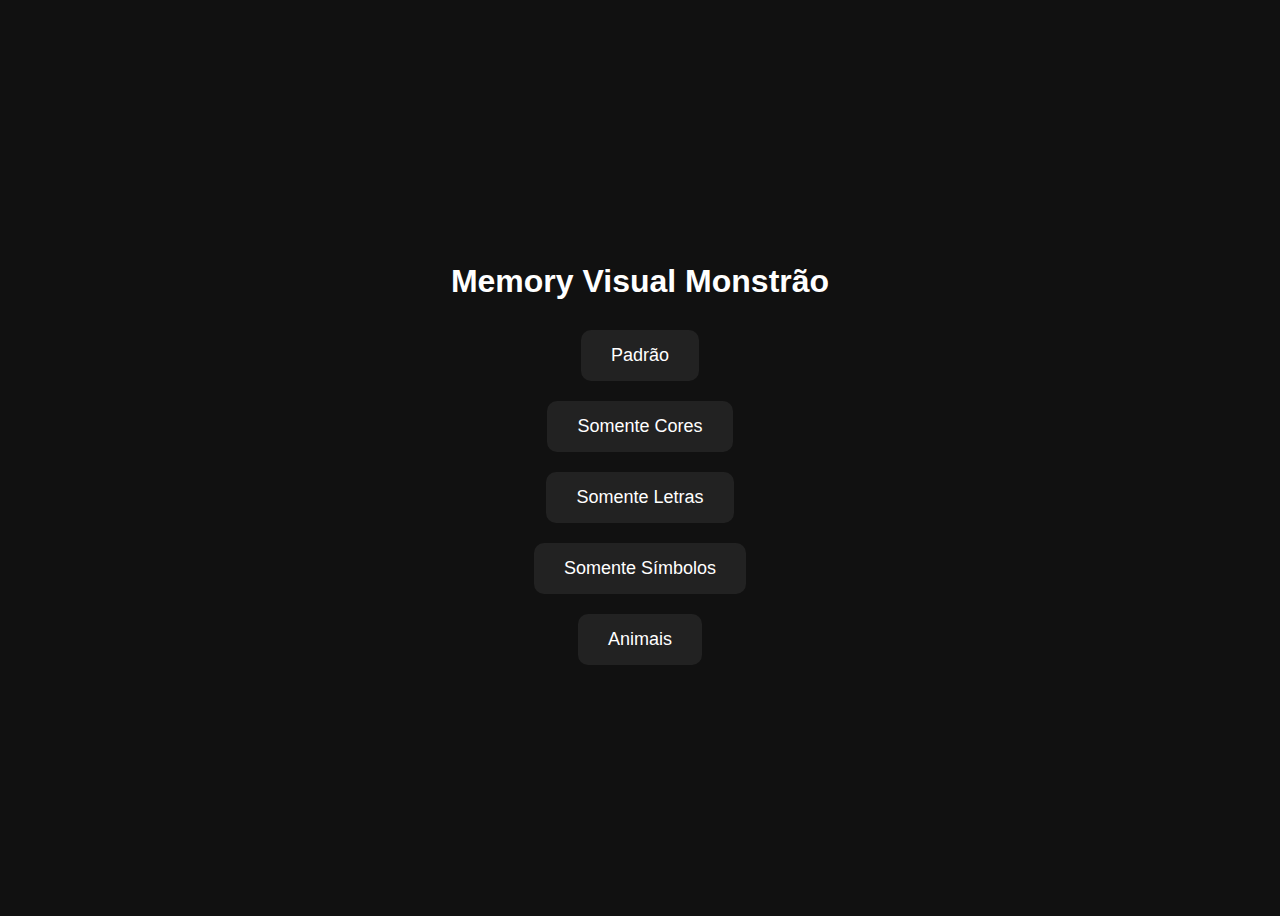
<file: jogo8/index.html>
<!DOCTYPE html>
<html lang="pt-BR">
<head>
<meta charset="UTF-8">
<title>Memory Visual Monstrão - Menu</title>
<style>
body { display:flex; flex-direction:column; align-items:center; justify-content:center; height:100vh; font-family:sans-serif; background:#111; color:#fff; }
h1 { margin-bottom:20px; }
#menu, #gameContainer { display:flex; flex-direction:column; align-items:center; }
button { padding:15px 30px; margin:10px; font-size:18px; cursor:pointer; border-radius:10px; border:none; background:#222; color:#fff; transition: all 0.2s; }
button:hover { background:#444; }
#score { font-size:24px; margin-bottom:10px; }
#phase { font-size:20px; margin-bottom:10px; }
#display { width:300px; height:150px; display:flex; align-items:center; justify-content:center;
  font-size:48px; font-weight:bold; margin-bottom:20px; border-radius:20px; color:#000; transition: background 0.2s, color 0.2s; }
#game { display:grid; grid-template-columns: repeat(6, 100px); gap:15px; margin-top:10px; }
.color, .letter, .special, .animal {
  width:100px; height:100px; border-radius:15px; cursor:pointer;
  display:flex; align-items:center; justify-content:center; font-size:28px;
  transition: all 0.15s ease; opacity:0.6;
}
.color.active, .letter.active, .special.active, .animal.active { opacity:1; transform: scale(1.3); box-shadow:0 0 20px #fff; }
.letter { background:#333; }
.special { background:#555; color:#fff; }
.animal { background:#777; color:#000; font-size:36px; }
#manual { position:absolute; top:10%; background:#222; color:#fff; padding:20px; border-radius:10px; font-size:18px; display:none; max-width:400px; text-align:center; }
</style>
</head>
<body>

<h1>Memory Visual Monstrão</h1>
<div id="menu">
  <button onclick="startGame('standard')">Padrão</button>
  <button onclick="startGame('colors')">Somente Cores</button>
  <button onclick="startGame('letters')">Somente Letras</button>
  <button onclick="startGame('symbols')">Somente Símbolos</button>
  <button onclick="startGame('animals')">Animais</button>
</div>

<div id="gameContainer" style="display:none;">
  <div id="phase">Fase 1</div>
  <div id="score">Pontuação: 0</div>
  <div id="display">---</div>
  <div id="game"></div>
</div>

<div id="manual"></div>

<script>
const VOICE_RATE = 3.5;
let mode = "standard";
let phaseNumber = 1, score = 0, sequence = [], playerSequence = [], waiting = false;

const displayDiv = document.getElementById("display");
const scoreDiv = document.getElementById("score");
const phaseDiv = document.getElementById("phase");
const gameDiv = document.getElementById("game");
const menuDiv = document.getElementById("menu");
const gameContainer = document.getElementById("gameContainer");
const manualDiv = document.getElementById("manual");

// Elementos
const baseColors = ["red","green","blue","yellow"];
const extraColor = {name:"purple", type:"color"};
const letters = Array.from("ABCDEFGHIJKLMNOPQRSTUVWXYZ").map(l=>({name:l,type:"letter",key:l}));
const symbols = ["@", "#", "!", "%", "&", "*", "$", "?", "^"].map(s=>({name:s,type:"special",key:s}));
const allAnimals = ["🐶","🐱","🐸","🦊","🐵","🐼","🐯","🦁","🐷","🐰"];

let elements = [];

// Renderiza elementos
function renderElements(){
  gameDiv.innerHTML="";
  elements.forEach(el=>{
    const div=document.createElement("div");
    div.classList.add(el.type);
    div.id=el.name;

    if(el.type==="color") div.style.background=el.name.toLowerCase();
    else if(el.type==="letter") div.style.background="#333";
    else if(el.type==="special") div.style.background="#555";
    else if(el.type==="animal") div.style.background="#777";

    div.textContent=el.type==="color"?"":el.name;
    gameDiv.appendChild(div);

    if(el.type==="color" || el.type==="animal") div.addEventListener("click",()=>handleClick(el.name));
  });
}

// Inicializa fase
function initPhase(){
  sequence=[]; playerSequence=[]; score=0;
  scoreDiv.innerText="Pontuação: 0";
  displayDiv.textContent="---";
  displayDiv.style.background="#fff0";
  phaseDiv.innerText="Fase "+phaseNumber;

  switch(mode){
    case "standard":
      elements=[...baseColors.map(c=>({name:c,type:"color"}))];
      if(phaseNumber>=2) elements.push(extraColor);
      if(phaseNumber>=3) elements.push(...letters);
      if(phaseNumber>=4) elements.push(...symbols);
      break;
    case "colors": elements=[...baseColors.map(c=>({name:c,type:"color"})),extraColor]; break;
    case "letters": elements=[...letters]; break;
    case "symbols": elements=[...symbols]; break;
    case "animals":
      const count = Math.min(allAnimals.length, phaseNumber+3);
      elements = allAnimals.slice(0,count).map(a=>({name:a,type:"animal"}));
      break;
  }

  renderElements(); nextRound();
}

function sleep(ms){ return new Promise(r=>setTimeout(r,ms)); }

async function speakAndWait(text, duration){
  return new Promise(resolve=>{
    const utterance = new SpeechSynthesisUtterance(text);
    utterance.rate = VOICE_RATE;
    utterance.onend = resolve;
    speechSynthesis.speak(utterance);
    setTimeout(resolve, duration); // Garante tempo mínimo de exibição
  });
}

async function showSequence(){
  waiting=true;
  let delay=Math.max(200,500-score*10);

  for(const elName of sequence){
    let correctEl = elName;
    let displayName = elName;

    if(Math.random()<0.2){
      const possible = elements.filter(e=>e.name!==correctEl);
      if(possible.length) displayName = possible[Math.floor(Math.random()*possible.length)].name;
    }

    displayDiv.textContent = displayName.toUpperCase ? displayName.toUpperCase() : displayName;
    displayDiv.style.background = (mode==="letters"||mode==="symbols")?"#fff0":correctEl;
    displayDiv.style.color="#000";

    const el=document.getElementById(correctEl);
    if(el) el.classList.add("active");

    await speakAndWait(correctEl, delay);

    if(el) el.classList.remove("active");
    displayDiv.textContent="---";
    displayDiv.style.background="#fff0";
    await sleep(100);
  }
  waiting=false;
}

function nextRound(){
  playerSequence=[]; 
  const randomEl = elements[Math.floor(Math.random()*elements.length)];
  sequence.push(randomEl.name);
  showSequence();
}

async function handleClick(name){
  if(waiting) return;
  playerSequence.push(name);
  const el=document.getElementById(name);
  if(el) el.classList.add("active");
  await sleep(150);
  if(el) el.classList.remove("active");

  const index = playerSequence.length-1;
  if(playerSequence[index]!==sequence[index]){
    alert("Game Over! Fase "+phaseNumber+" Pontuação: "+score);
    initPhase(); return;
  }

  if(playerSequence.length===sequence.length){
    score++;
    scoreDiv.innerText="Pontuação: "+score;
if(score % 5 === 0){   // avança a cada 5 pontos
  alert("🎉 Conquista desbloqueada! Próxima fase.");
  if(phaseNumber<5) phaseNumber++;
  else {alert("🏆 Você completou todas as fases! Mestre da Memória!"); phaseNumber=1;}
  initPhase();
  return;
}
    setTimeout(nextRound,500);
  }
}

// Teclado
document.addEventListener("keydown",async e=>{
  if(waiting) return;
  const key=e.key.toUpperCase();
  if(!elements.some(el=>(el.type==="letter"||el.type==="special") && el.key===key)) return;
  playerSequence.push(key);
  const el=document.getElementById(key);
  if(el) el.classList.add("active");
  await sleep(150);
  el.classList.remove("active");

  const index=playerSequence.length-1;
  if(playerSequence[index]!==sequence[index]){
    alert("Game Over! Fase "+phaseNumber+" Pontuação: "+score);
    initPhase(); return;
  }

  if(playerSequence.length===sequence.length){
    score++;
    scoreDiv.innerText="Pontuação: "+score;
    if(score===10){
      alert("🎉 Conquista desbloqueada! Próxima fase.");
      if(phaseNumber<5) phaseNumber++;
      else {alert("🏆 Você completou todas as fases! Mestre da Memória!"); phaseNumber=1;}
      initPhase(); return;
    }
    setTimeout(nextRound,500);
  }
});

// Manual
function showManual(text){
  manualDiv.innerText = text;
  manualDiv.style.display = "block";
  setTimeout(()=>manualDiv.style.display="none",10000);
}

// Inicia jogo
function startGame(selectedMode){
  mode=selectedMode;
  menuDiv.style.display="none";
  gameContainer.style.display="flex";
  phaseNumber=1;

  let manualText="";
  switch(mode){
    case "standard": manualText="Modo Padrão: cores, letras e símbolos. Siga o fundo, ignore o texto!"; break;
    case "colors": manualText="Modo Cores: clique apenas nas cores que aparecem!"; break;
    case "letters": manualText="Modo Letras: pressione as letras corretas no teclado!"; break;
    case "symbols": manualText="Modo Símbolos: pressione os símbolos corretos no teclado!"; break;
    case "animals": manualText="Modo Animais: clique nos animais que aparecem!"; break;
  }
  showManual(manualText);
  initPhase();
}
</script>
</body>
</html>
</file>
